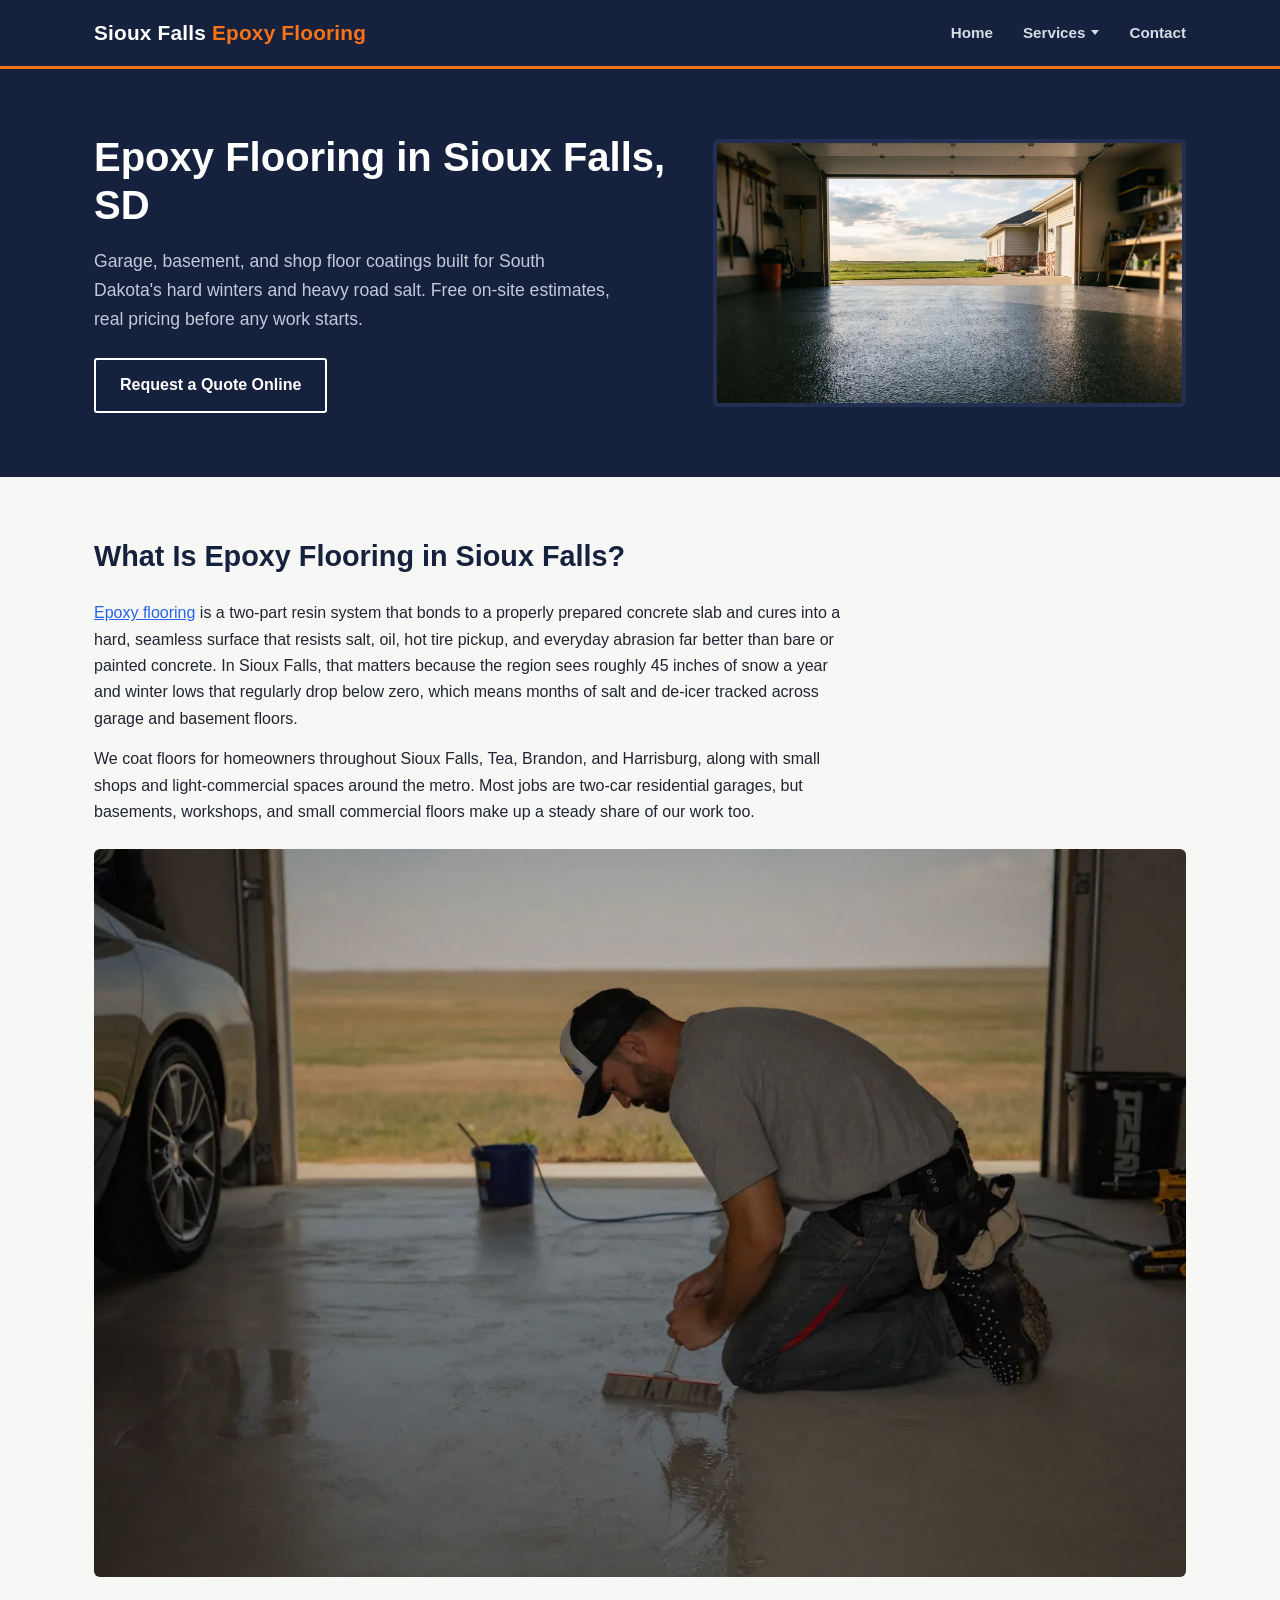
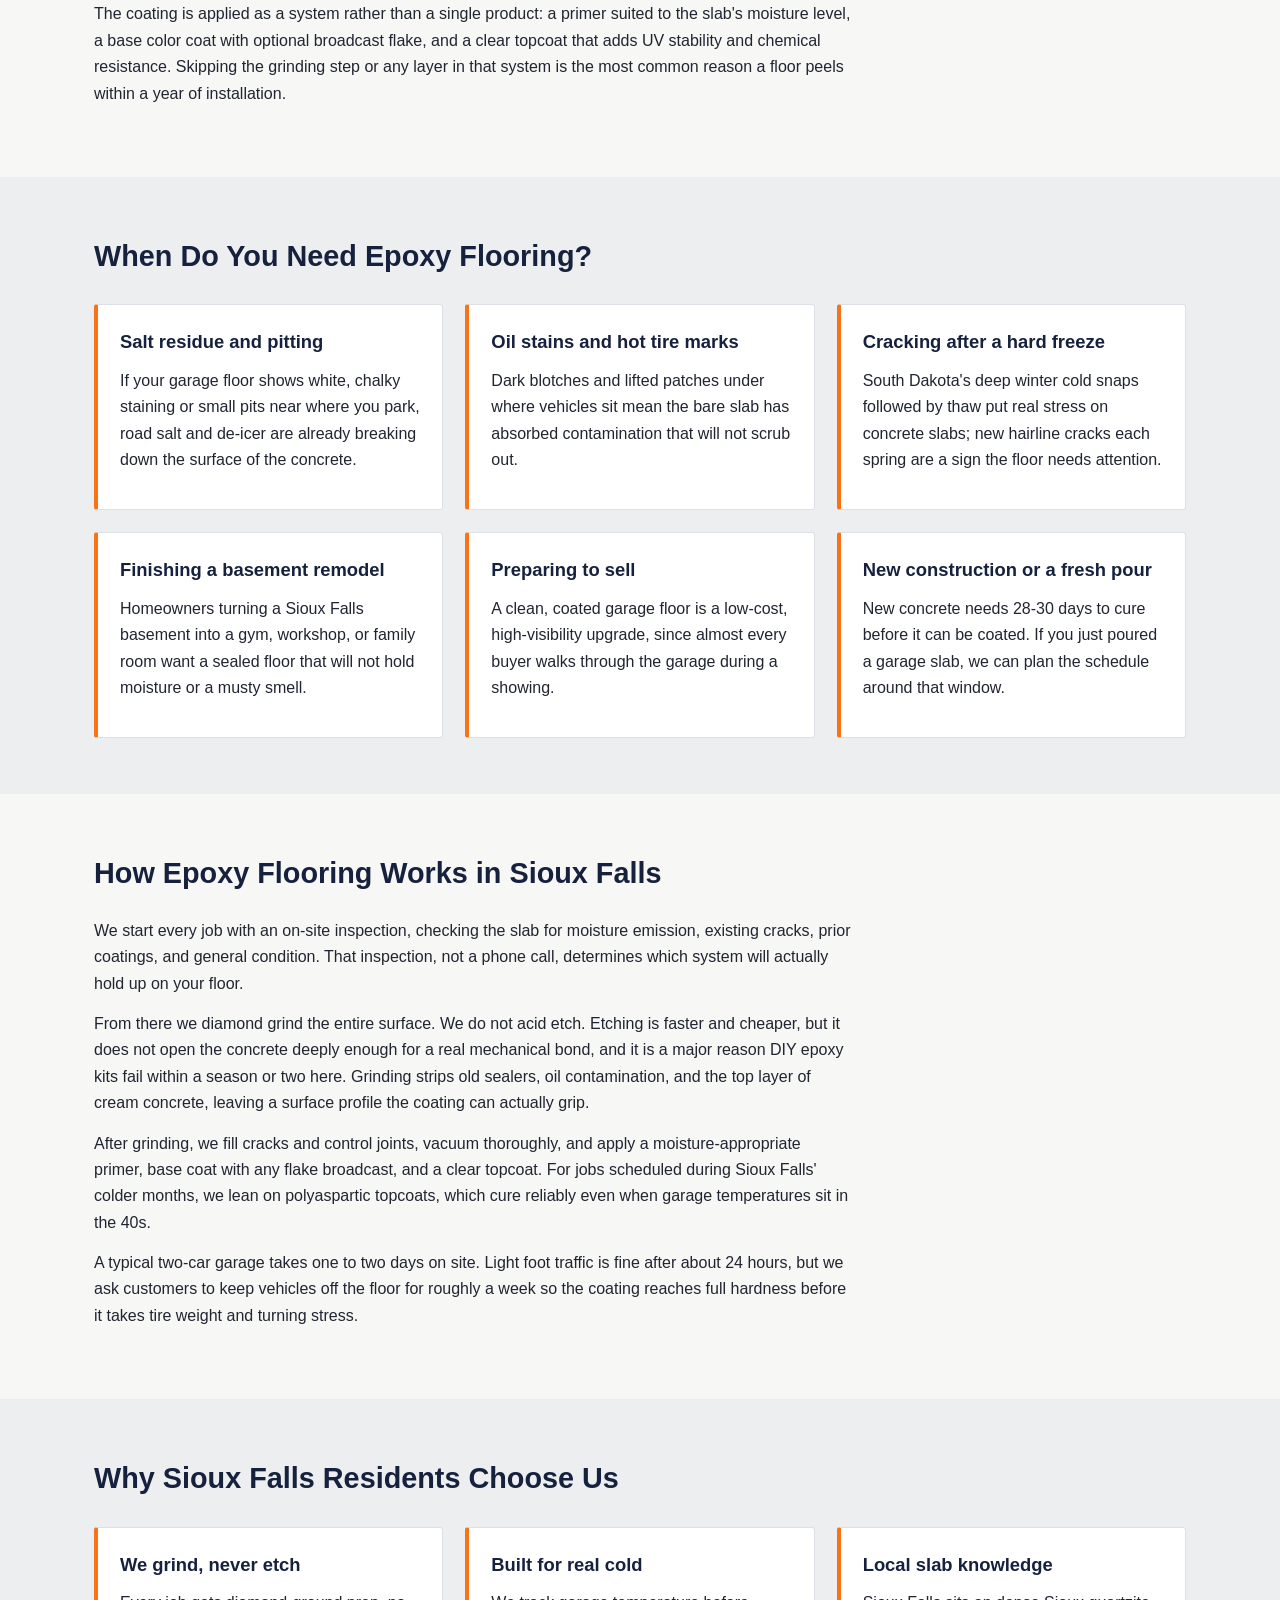
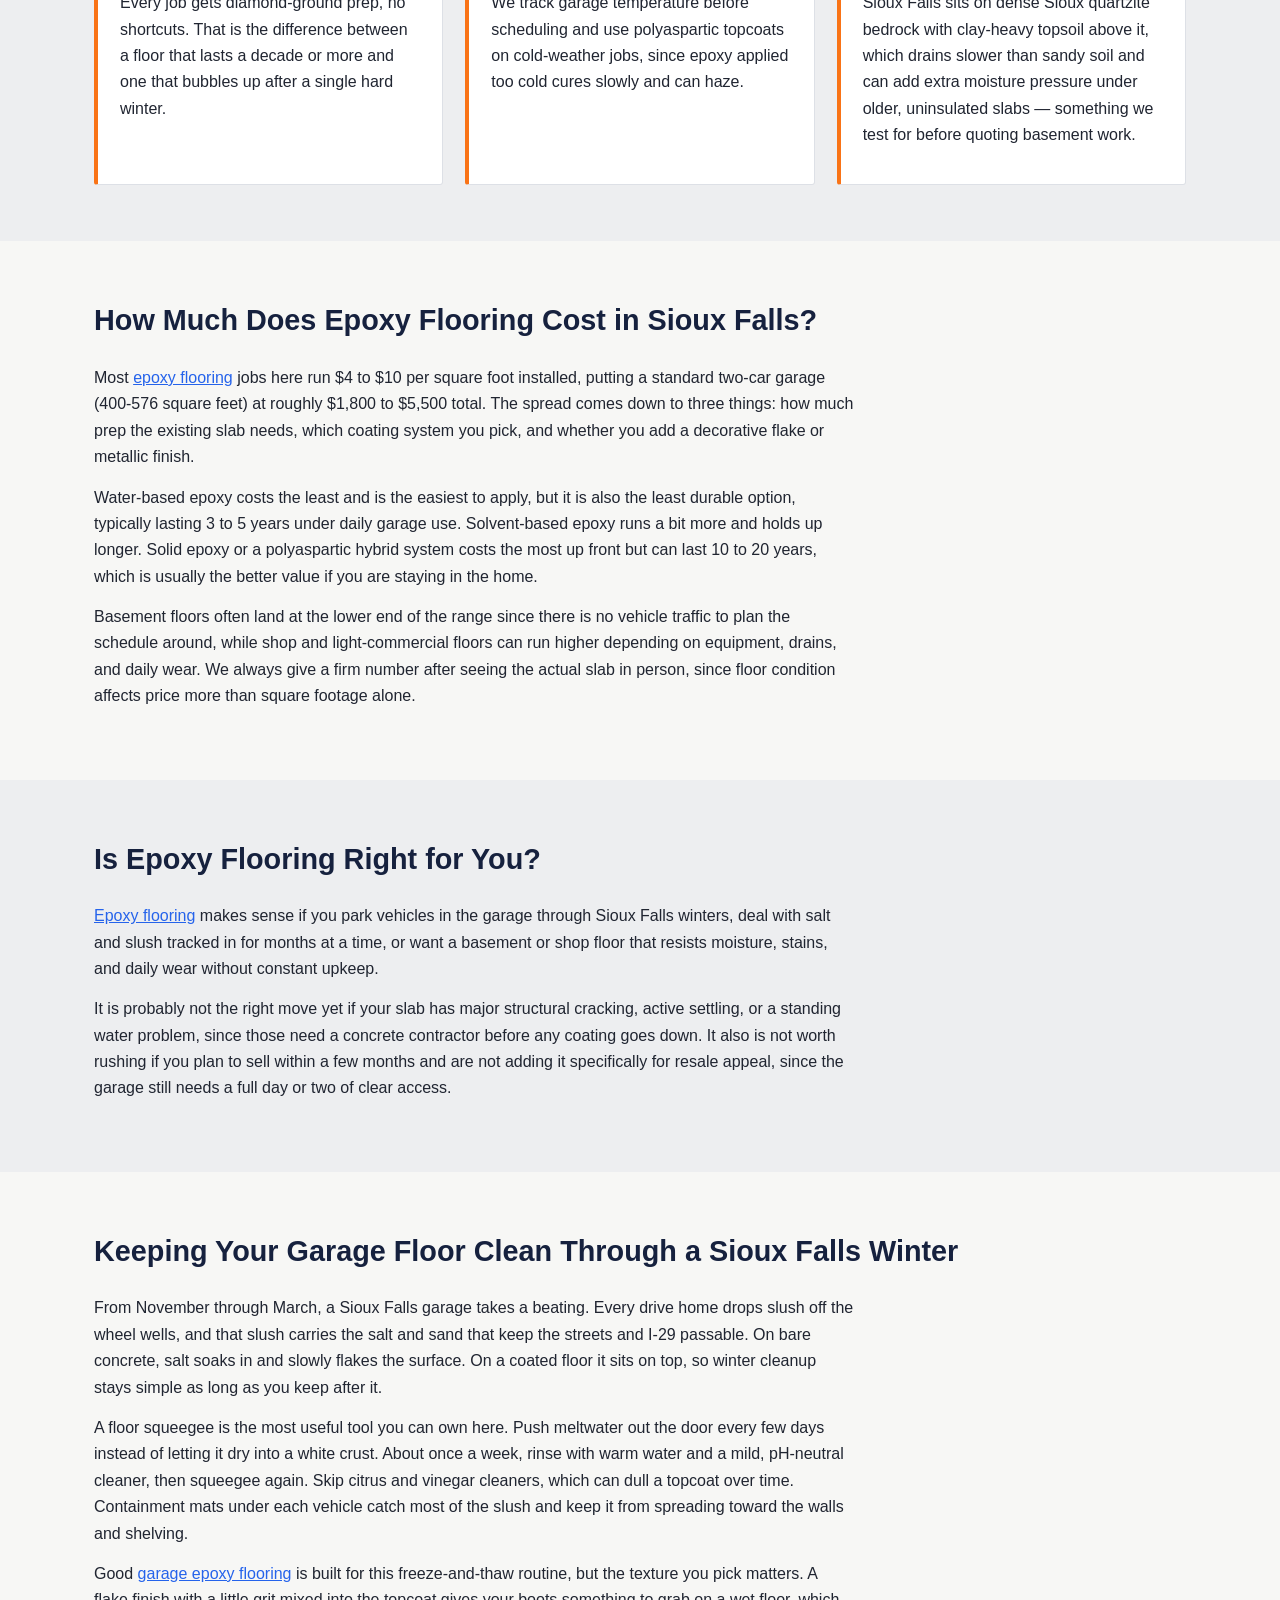
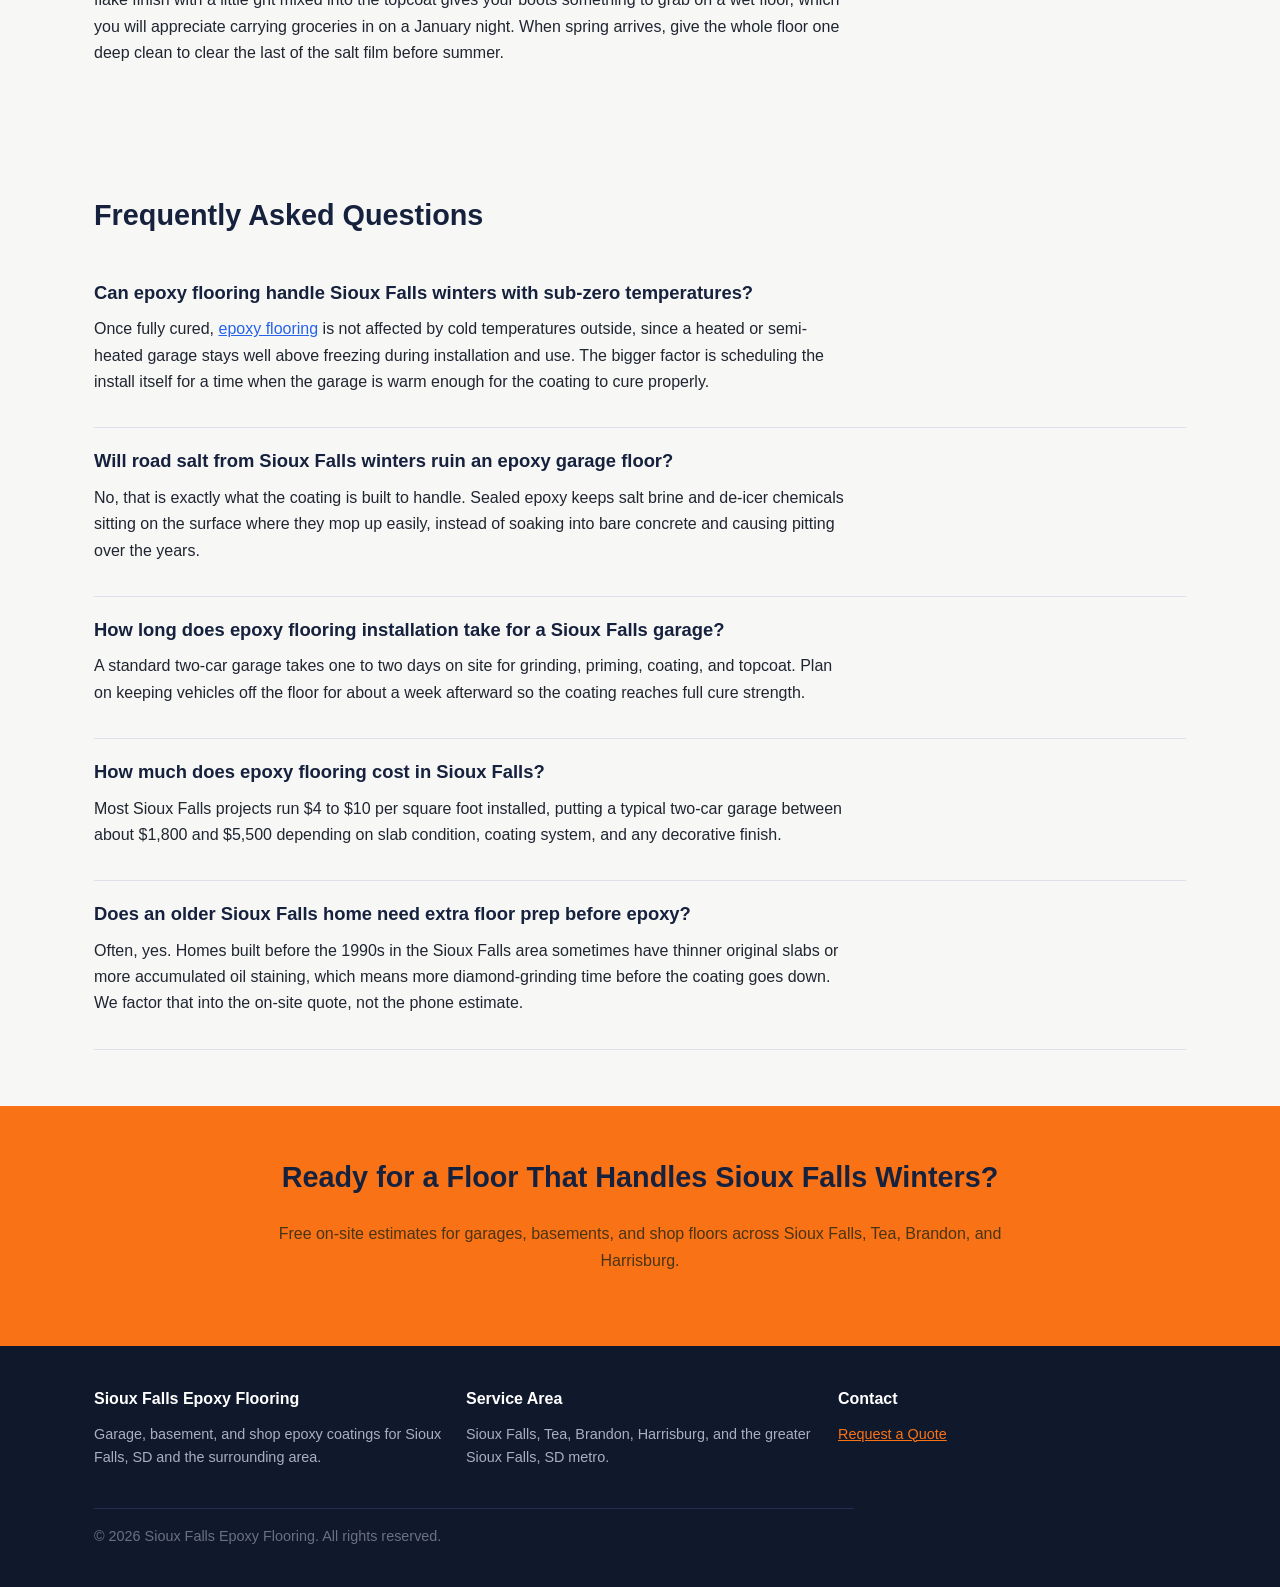
<file: index.html>
<!DOCTYPE html>
<html lang="en">
<head>
  <link rel="canonical" href="https://www.epoxyflooringsiouxfallssd.com/">
<meta charset="UTF-8">
<meta name="viewport" content="width=device-width, initial-scale=1.0">
<title>Epoxy Flooring in Sioux Falls, SD | Local Installers</title>
<meta name="description" content="Epoxy flooring in Sioux Falls, SD for garages, basements, and shops. Free estimates, real local pricing. Contact us today.">
<link rel="stylesheet" href="styles.css">
<script type="application/ld+json">
{
  "@context": "https://schema.org",
  "@type": "LocalBusiness",
  "name": "Sioux Falls Epoxy Flooring",
  "address": {
    "@type": "PostalAddress",
    "addressLocality": "Sioux Falls",
    "addressRegion": "SD",
    "addressCountry": "US"
  },
  "areaServed": "Sioux Falls, SD",
  "description": "Epoxy flooring in Sioux Falls, SD",
  "openingHours": "Mo-Fr 08:00-18:00"
}
</script>
<script type="application/ld+json">
{
  "@context": "https://schema.org",
  "@type": "FAQPage",
  "mainEntity": [
    {
      "@type": "Question",
      "name": "Can epoxy flooring handle Sioux Falls winters with sub-zero temperatures?",
      "acceptedAnswer": { "@type": "Answer", "text": "Once fully cured, epoxy flooring is not affected by cold temperatures outside, since a heated or semi-heated garage stays well above freezing during installation and use. The bigger factor is scheduling the install itself for a time when the garage is warm enough for the coating to cure properly." }
    },
    {
      "@type": "Question",
      "name": "Will road salt from Sioux Falls winters ruin an epoxy garage floor?",
      "acceptedAnswer": { "@type": "Answer", "text": "No, that is exactly what the coating is built to handle. Sealed epoxy keeps salt brine and de-icer chemicals sitting on the surface where they mop up easily, instead of soaking into bare concrete and causing pitting over the years." }
    },
    {
      "@type": "Question",
      "name": "How long does epoxy flooring installation take for a Sioux Falls garage?",
      "acceptedAnswer": { "@type": "Answer", "text": "A standard two-car garage takes one to two days on site for grinding, priming, coating, and topcoat. Plan on keeping vehicles off the floor for about a week afterward so the coating reaches full cure strength." }
    },
    {
      "@type": "Question",
      "name": "How much does epoxy flooring cost in Sioux Falls?",
      "acceptedAnswer": { "@type": "Answer", "text": "Most Sioux Falls projects run $4 to $10 per square foot installed, putting a typical two-car garage between about $1,800 and $5,500 depending on slab condition, coating system, and any decorative finish." }
    },
    {
      "@type": "Question",
      "name": "Does an older Sioux Falls home need extra floor prep before epoxy?",
      "acceptedAnswer": { "@type": "Answer", "text": "Often, yes. Homes built before the 1990s in the Sioux Falls area sometimes have thinner original slabs or more accumulated oil staining, which means more diamond-grinding time before the coating goes down. We factor that into the on-site quote, not the phone estimate." }
    }
  ]
}
</script>
</head>
<body>

<header class="site-header">
  <div class="nav-wrap">
    <a href="/" class="brand">Sioux Falls <span>Epoxy Flooring</span></a>
    <ul class="nav-links">
      <li><a href="/">Home</a></li>
      <li class="has-dropdown">
        <a href="services.html">Services</a>
        <div class="dropdown-menu">
          <ul class="dropdown-menu-list">
            <li><a href="garage-floor-epoxy-sioux-falls.html">Garage Floor Epoxy</a></li>
            <li><a href="polyaspartic-floor-coating-sioux-falls.html">Polyaspartic Floor Coating</a></li>
            <li><a href="basement-floor-epoxy-sioux-falls.html">Basement Floor Epoxy</a></li>
            <li><a href="decorative-metallic-epoxy-sioux-falls.html">Decorative &amp; Metallic Epoxy</a></li>
            <li><a href="commercial-epoxy-flooring-sioux-falls.html">Commercial &amp; Shop Flooring</a></li>
          </ul>
        </div>
      </li>
      <li><a href="contact.html">Contact</a></li>
    </ul>
    
  </div>
</header>

<section class="hero">
  <div class="container hero-grid">
    <div>
      <h1>Epoxy Flooring in Sioux Falls, SD</h1>
      <p>Garage, basement, and shop floor coatings built for South Dakota's hard winters and heavy road salt. Free on-site estimates, real pricing before any work starts.</p>
      <div class="hero-ctas">
        
        <a href="contact.html" class="btn-secondary">Request a Quote Online</a>
      </div>
    </div>
    <img src="hero-epoxy-flooring-sioux-falls.webp" alt="epoxy flooring in Sioux Falls">
  </div>
</section>

<section>
  <div class="container">
    <h2>What Is Epoxy Flooring in Sioux Falls?</h2>
    <p><a href="https://epoxyflooringlewisville.com">Epoxy flooring</a> is a two-part resin system that bonds to a properly prepared concrete slab and cures into a hard, seamless surface that resists salt, oil, hot tire pickup, and everyday abrasion far better than bare or painted concrete. In Sioux Falls, that matters because the region sees roughly 45 inches of snow a year and winter lows that regularly drop below zero, which means months of salt and de-icer tracked across garage and basement floors.</p>
    <p>We coat floors for homeowners throughout Sioux Falls, Tea, Brandon, and Harrisburg, along with small shops and light-commercial spaces around the metro. Most jobs are two-car residential garages, but basements, workshops, and small commercial floors make up a steady share of our work too.</p>
    <img src="epoxy-floor-installation-sioux-falls.webp" alt="epoxy floor installation in Sioux Falls" class="inline-image">
    <p>The coating is applied as a system rather than a single product: a primer suited to the slab's moisture level, a base color coat with optional broadcast flake, and a clear topcoat that adds UV stability and chemical resistance. Skipping the grinding step or any layer in that system is the most common reason a floor peels within a year of installation.</p>
  </div>
</section>

<section class="alt">
  <div class="container">
    <h2>When Do You Need Epoxy Flooring?</h2>
    <div class="grid-3">
      <div class="card">
        <h3>Salt residue and pitting</h3>
        <p>If your garage floor shows white, chalky staining or small pits near where you park, road salt and de-icer are already breaking down the surface of the concrete.</p>
      </div>
      <div class="card">
        <h3>Oil stains and hot tire marks</h3>
        <p>Dark blotches and lifted patches under where vehicles sit mean the bare slab has absorbed contamination that will not scrub out.</p>
      </div>
      <div class="card">
        <h3>Cracking after a hard freeze</h3>
        <p>South Dakota's deep winter cold snaps followed by thaw put real stress on concrete slabs; new hairline cracks each spring are a sign the floor needs attention.</p>
      </div>
      <div class="card">
        <h3>Finishing a basement remodel</h3>
        <p>Homeowners turning a Sioux Falls basement into a gym, workshop, or family room want a sealed floor that will not hold moisture or a musty smell.</p>
      </div>
      <div class="card">
        <h3>Preparing to sell</h3>
        <p>A clean, coated garage floor is a low-cost, high-visibility upgrade, since almost every buyer walks through the garage during a showing.</p>
      </div>
      <div class="card">
        <h3>New construction or a fresh pour</h3>
        <p>New concrete needs 28-30 days to cure before it can be coated. If you just poured a garage slab, we can plan the schedule around that window.</p>
      </div>
    </div>
  </div>
</section>

<section>
  <div class="container">
    <h2>How Epoxy Flooring Works in Sioux Falls</h2>
    <p>We start every job with an on-site inspection, checking the slab for moisture emission, existing cracks, prior coatings, and general condition. That inspection, not a phone call, determines which system will actually hold up on your floor.</p>
    <p>From there we diamond grind the entire surface. We do not acid etch. Etching is faster and cheaper, but it does not open the concrete deeply enough for a real mechanical bond, and it is a major reason DIY epoxy kits fail within a season or two here. Grinding strips old sealers, oil contamination, and the top layer of cream concrete, leaving a surface profile the coating can actually grip.</p>
    <p>After grinding, we fill cracks and control joints, vacuum thoroughly, and apply a moisture-appropriate primer, base coat with any flake broadcast, and a clear topcoat. For jobs scheduled during Sioux Falls' colder months, we lean on polyaspartic topcoats, which cure reliably even when garage temperatures sit in the 40s.</p>
    <p>A typical two-car garage takes one to two days on site. Light foot traffic is fine after about 24 hours, but we ask customers to keep vehicles off the floor for roughly a week so the coating reaches full hardness before it takes tire weight and turning stress.</p>
  </div>
</section>

<section class="alt">
  <div class="container">
    <h2>Why Sioux Falls Residents Choose Us</h2>
    <div class="grid-3">
      <div class="card">
        <h3>We grind, never etch</h3>
        <p>Every job gets diamond-ground prep, no shortcuts. That is the difference between a floor that lasts a decade or more and one that bubbles up after a single hard winter.</p>
      </div>
      <div class="card">
        <h3>Built for real cold</h3>
        <p>We track garage temperature before scheduling and use polyaspartic topcoats on cold-weather jobs, since epoxy applied too cold cures slowly and can haze.</p>
      </div>
      <div class="card">
        <h3>Local slab knowledge</h3>
        <p>Sioux Falls sits on dense Sioux quartzite bedrock with clay-heavy topsoil above it, which drains slower than sandy soil and can add extra moisture pressure under older, uninsulated slabs &mdash; something we test for before quoting basement work.</p>
      </div>
    </div>
  </div>
</section>

<section>
  <div class="container">
    <h2>How Much Does Epoxy Flooring Cost in Sioux Falls?</h2>
    <p>Most <a href="https://epoxyflooringhuntington.com/">epoxy flooring</a> jobs here run $4 to $10 per square foot installed, putting a standard two-car garage (400-576 square feet) at roughly $1,800 to $5,500 total. The spread comes down to three things: how much prep the existing slab needs, which coating system you pick, and whether you add a decorative flake or metallic finish.</p>
    <p>Water-based epoxy costs the least and is the easiest to apply, but it is also the least durable option, typically lasting 3 to 5 years under daily garage use. Solvent-based epoxy runs a bit more and holds up longer. Solid epoxy or a polyaspartic hybrid system costs the most up front but can last 10 to 20 years, which is usually the better value if you are staying in the home.</p>
    <p>Basement floors often land at the lower end of the range since there is no vehicle traffic to plan the schedule around, while shop and light-commercial floors can run higher depending on equipment, drains, and daily wear. We always give a firm number after seeing the actual slab in person, since floor condition affects price more than square footage alone.</p>
  </div>
</section>

<section class="alt">
  <div class="container">
    <h2>Is Epoxy Flooring Right for You?</h2>
    <p><a href="https://proepoxyflooringgreatfalls.com/">Epoxy flooring</a> makes sense if you park vehicles in the garage through Sioux Falls winters, deal with salt and slush tracked in for months at a time, or want a basement or shop floor that resists moisture, stains, and daily wear without constant upkeep.</p>
    <p>It is probably not the right move yet if your slab has major structural cracking, active settling, or a standing water problem, since those need a concrete contractor before any coating goes down. It also is not worth rushing if you plan to sell within a few months and are not adding it specifically for resale appeal, since the garage still needs a full day or two of clear access.</p>
      </div>
</section>

<section>
  <div class="container">
    <h2>Keeping Your Garage Floor Clean Through a Sioux Falls Winter</h2>
    <p>From November through March, a Sioux Falls garage takes a beating. Every drive home drops slush off the wheel wells, and that slush carries the salt and sand that keep the streets and I-29 passable. On bare concrete, salt soaks in and slowly flakes the surface. On a coated floor it sits on top, so winter cleanup stays simple as long as you keep after it.</p>
    <p>A floor squeegee is the most useful tool you can own here. Push meltwater out the door every few days instead of letting it dry into a white crust. About once a week, rinse with warm water and a mild, pH-neutral cleaner, then squeegee again. Skip citrus and vinegar cleaners, which can dull a topcoat over time. Containment mats under each vehicle catch most of the slush and keep it from spreading toward the walls and shelving.</p>
    <p>Good <a href="https://epoxyflooringparkville.com/">garage epoxy flooring</a> is built for this freeze-and-thaw routine, but the texture you pick matters. A flake finish with a little grit mixed into the topcoat gives your boots something to grab on a wet floor, which you will appreciate carrying groceries in on a January night. When spring arrives, give the whole floor one deep clean to clear the last of the salt film before summer.</p>
  </div>
</section>

<section>
  <div class="container">
    <h2>Frequently Asked Questions</h2>

    <div class="faq-item">
      <h3>Can epoxy flooring handle Sioux Falls winters with sub-zero temperatures?</h3>
      <p>Once fully cured, <a href="https://www.epoxyflooringalbanywa.com/">epoxy flooring</a> is not affected by cold temperatures outside, since a heated or semi-heated garage stays well above freezing during installation and use. The bigger factor is scheduling the install itself for a time when the garage is warm enough for the coating to cure properly.</p>
    </div>

    <div class="faq-item">
      <h3>Will road salt from Sioux Falls winters ruin an epoxy garage floor?</h3>
      <p>No, that is exactly what the coating is built to handle. Sealed epoxy keeps salt brine and de-icer chemicals sitting on the surface where they mop up easily, instead of soaking into bare concrete and causing pitting over the years.</p>
    </div>

    <div class="faq-item">
      <h3>How long does epoxy flooring installation take for a Sioux Falls garage?</h3>
      <p>A standard two-car garage takes one to two days on site for grinding, priming, coating, and topcoat. Plan on keeping vehicles off the floor for about a week afterward so the coating reaches full cure strength.</p>
    </div>

    <div class="faq-item">
      <h3>How much does epoxy flooring cost in Sioux Falls?</h3>
      <p>Most Sioux Falls projects run $4 to $10 per square foot installed, putting a typical two-car garage between about $1,800 and $5,500 depending on slab condition, coating system, and any decorative finish.</p>
    </div>

    <div class="faq-item">
      <h3>Does an older Sioux Falls home need extra floor prep before epoxy?</h3>
      <p>Often, yes. Homes built before the 1990s in the Sioux Falls area sometimes have thinner original slabs or more accumulated oil staining, which means more diamond-grinding time before the coating goes down. We factor that into the on-site quote, not the phone estimate.</p>
    </div>
  </div>
</section>

<div class="cta-band">
  <h2>Ready for a Floor That Handles Sioux Falls Winters?</h2>
  <p>Free on-site estimates for garages, basements, and shop floors across Sioux Falls, Tea, Brandon, and Harrisburg.</p>
  
</div>

<footer>
  <div class="container">
    <div class="foot-grid">
      <div>
        <h3>Sioux Falls Epoxy Flooring</h3>
        <p>Garage, basement, and shop epoxy coatings for Sioux Falls, SD and the surrounding area.</p>
      </div>
      <div>
        <h3>Service Area</h3>
        <p>Sioux Falls, Tea, Brandon, Harrisburg, and the greater Sioux Falls, SD metro.</p>
      </div>
      <div>
        <h3>Contact</h3>
                <p><a href="contact.html">Request a Quote</a></p>
      </div>
    </div>
    <p class="copyright">&copy; 2026 Sioux Falls Epoxy Flooring. All rights reserved.</p>
  </div>
</footer>

</body>
</html>
</file>
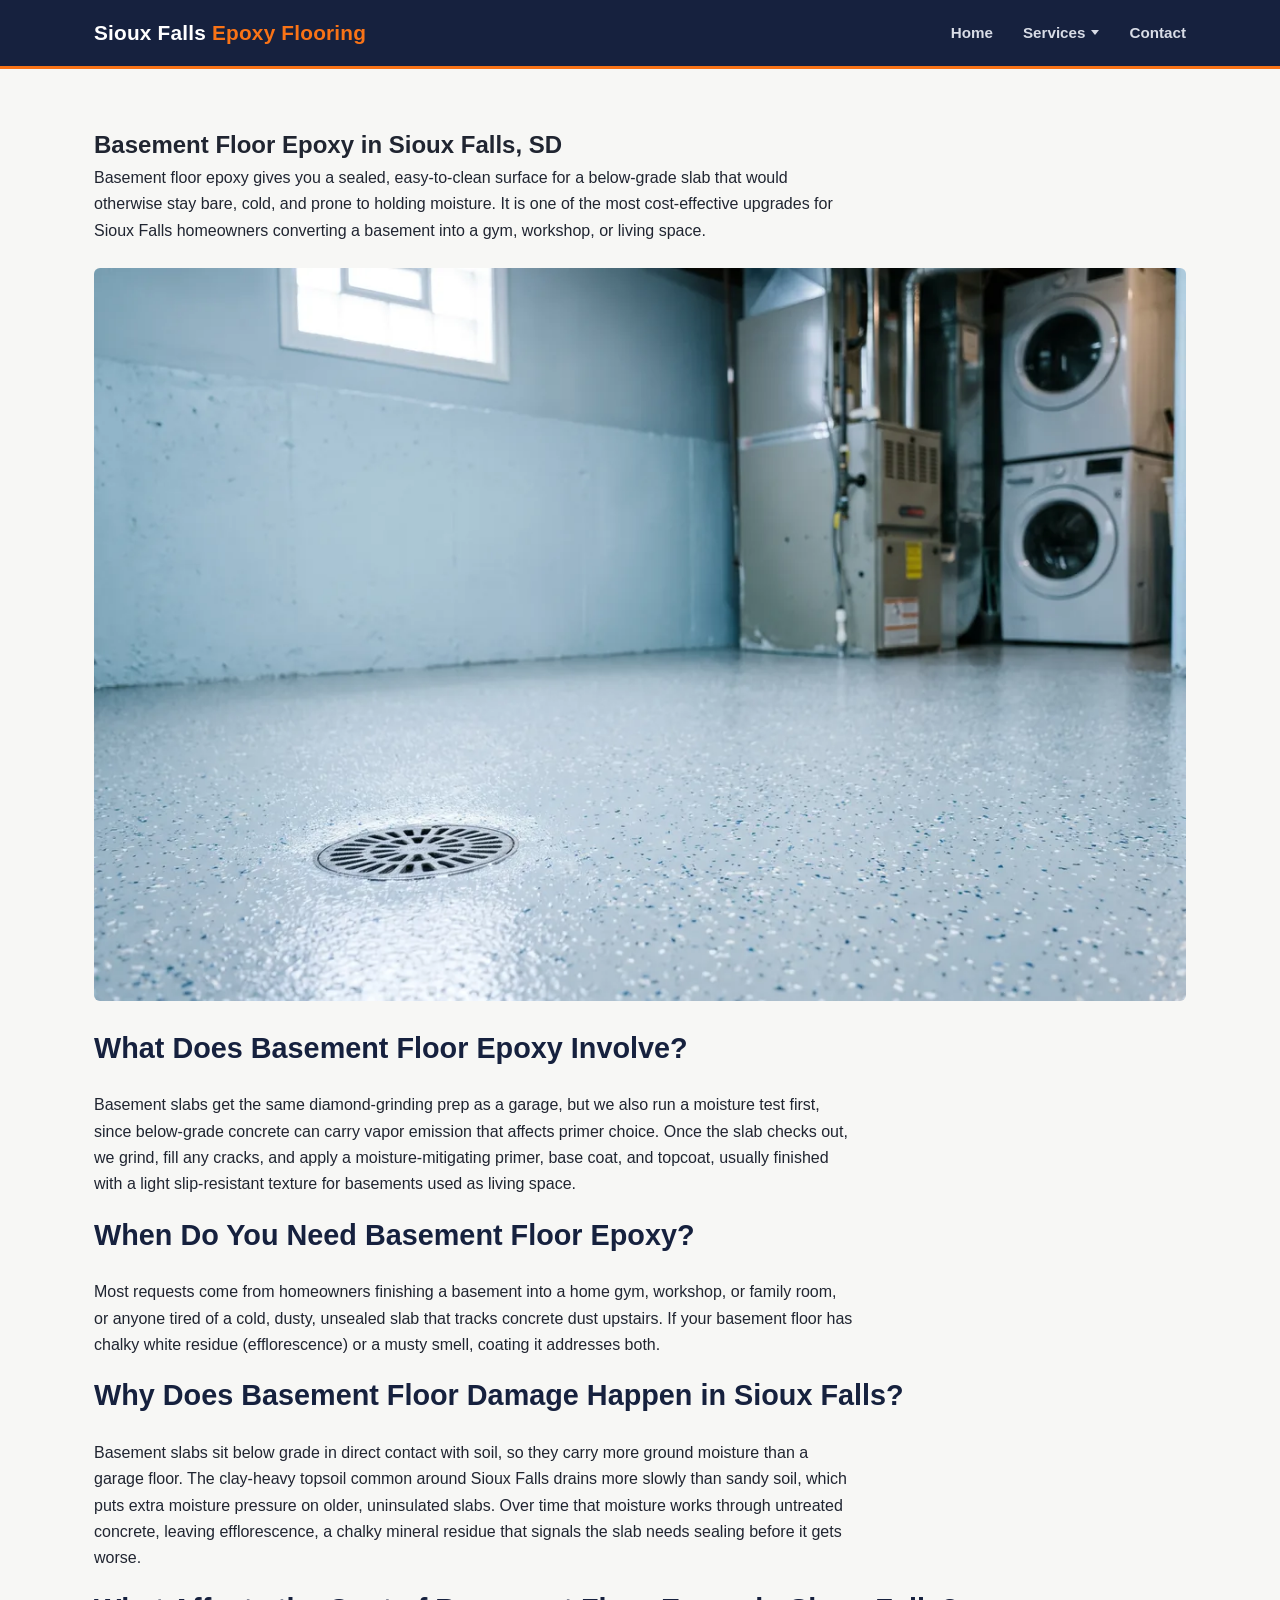
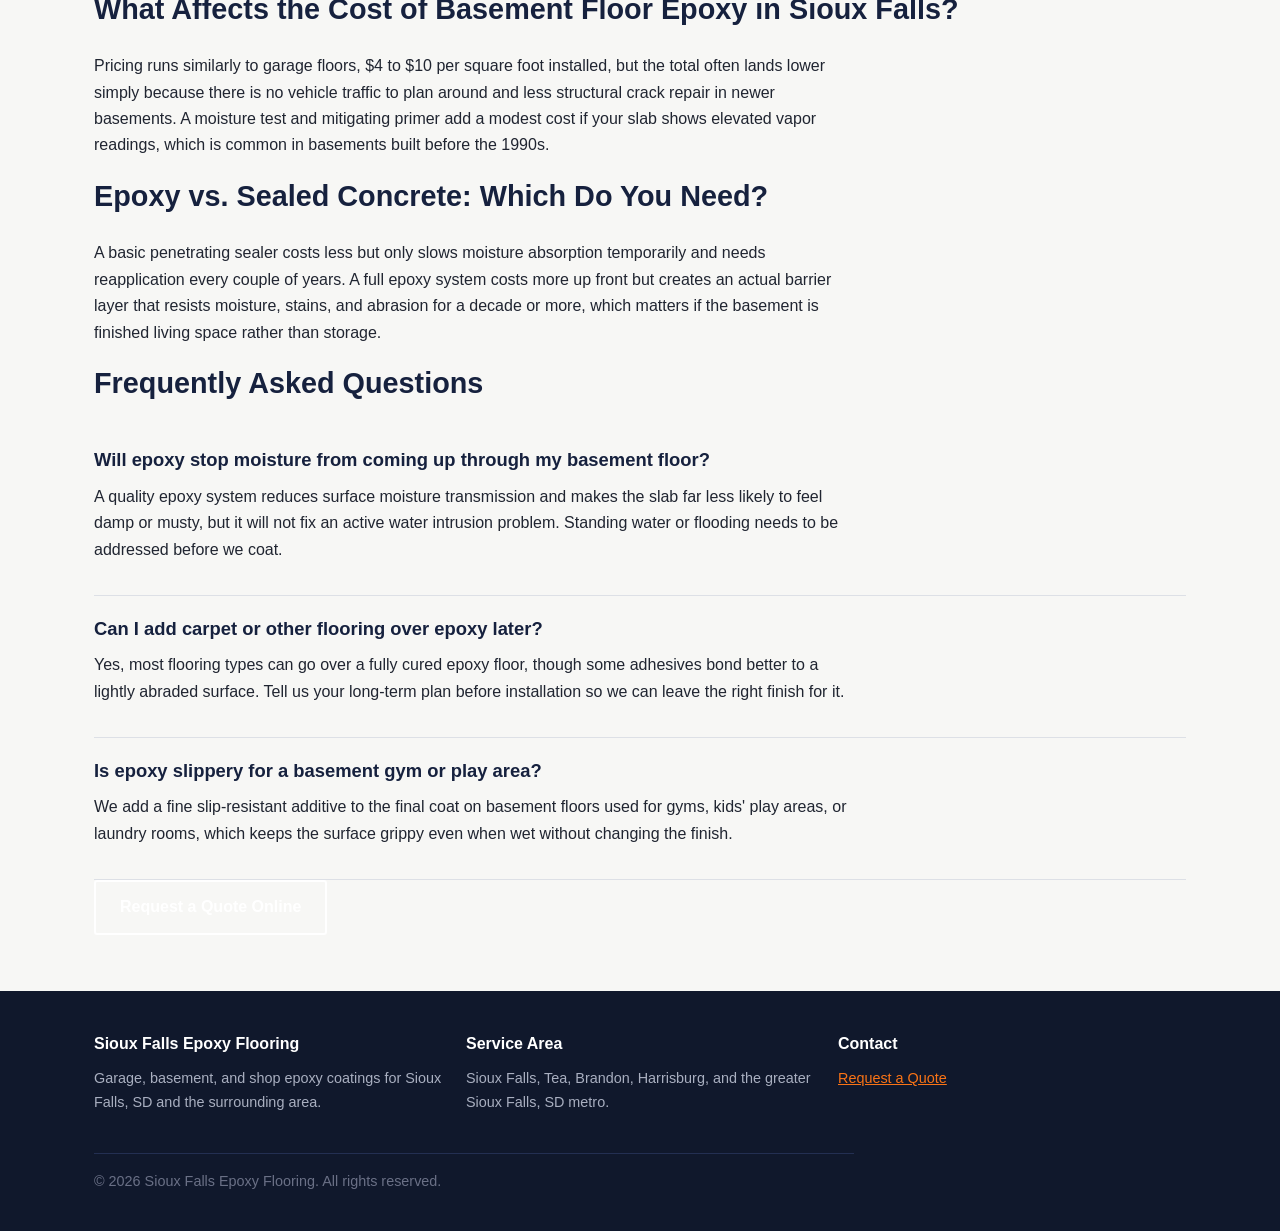
<file: basement-floor-epoxy-sioux-falls.html>
<!DOCTYPE html>
<html lang="en">
<head>
  <link rel="canonical" href="https://www.epoxyflooringsiouxfallssd.com/basement-floor-epoxy-sioux-falls.html">
<meta charset="UTF-8">
<meta name="viewport" content="width=device-width, initial-scale=1.0">
<title>Basement Floor Epoxy in Sioux Falls, SD</title>
<meta name="description" content="Basement floor epoxy coating in Sioux Falls, SD for gyms, workshops, and family rooms. Free estimates. Contact us.">
<link rel="stylesheet" href="styles.css">
<script type="application/ld+json">
{
  "@context": "https://schema.org",
  "@type": "LocalBusiness",
  "name": "Sioux Falls Epoxy Flooring",
  "address": { "@type": "PostalAddress", "addressLocality": "Sioux Falls", "addressRegion": "SD", "addressCountry": "US" },
  "areaServed": "Sioux Falls, SD",
  "description": "Basement floor epoxy in Sioux Falls, SD",
  "openingHours": "Mo-Fr 08:00-18:00"
}
</script>
<script type="application/ld+json">
{
  "@context": "https://schema.org",
  "@type": "FAQPage",
  "mainEntity": [
    {
      "@type": "Question",
      "name": "Will epoxy stop moisture from coming up through my basement floor?",
      "acceptedAnswer": { "@type": "Answer", "text": "A quality epoxy system reduces surface moisture transmission and makes the slab far less likely to feel damp or musty, but it will not fix an active water intrusion problem. Standing water or flooding needs to be addressed before we coat." }
    },
    {
      "@type": "Question",
      "name": "Can I add carpet or other flooring over epoxy later?",
      "acceptedAnswer": { "@type": "Answer", "text": "Yes, most flooring types can go over a fully cured epoxy floor, though some adhesives bond better to a lightly abraded surface. Tell us your long-term plan before installation so we can leave the right finish for it." }
    },
    {
      "@type": "Question",
      "name": "Is epoxy slippery for a basement gym or play area?",
      "acceptedAnswer": { "@type": "Answer", "text": "We add a fine slip-resistant additive to the final coat on basement floors used for gyms, kids' play areas, or laundry rooms, which keeps the surface grippy even when wet without changing the finish." }
    }
  ]
}
</script>
</head>
<body>

<header class="site-header">
  <div class="nav-wrap">
    <a href="/" class="brand">Sioux Falls <span>Epoxy Flooring</span></a>
    <ul class="nav-links">
      <li><a href="/">Home</a></li>
      <li class="has-dropdown">
        <a href="services.html">Services</a>
        <div class="dropdown-menu">
          <ul class="dropdown-menu-list">
            <li><a href="garage-floor-epoxy-sioux-falls.html">Garage Floor Epoxy</a></li>
            <li><a href="polyaspartic-floor-coating-sioux-falls.html">Polyaspartic Floor Coating</a></li>
            <li><a href="basement-floor-epoxy-sioux-falls.html">Basement Floor Epoxy</a></li>
            <li><a href="decorative-metallic-epoxy-sioux-falls.html">Decorative &amp; Metallic Epoxy</a></li>
            <li><a href="commercial-epoxy-flooring-sioux-falls.html">Commercial &amp; Shop Flooring</a></li>
          </ul>
        </div>
      </li>
      <li><a href="contact.html">Contact</a></li>
    </ul>
    
  </div>
</header>

<section>
  <div class="container">
    <h1>Basement Floor Epoxy in Sioux Falls, SD</h1>
    <p>Basement floor epoxy gives you a sealed, easy-to-clean surface for a below-grade slab that would otherwise stay bare, cold, and prone to holding moisture. It is one of the most cost-effective upgrades for Sioux Falls homeowners converting a basement into a gym, workshop, or living space.</p>

    <img src="basement-floor-epoxy-sioux-falls.webp" alt="basement floor epoxy in Sioux Falls" class="inline-image">

    <h2>What Does Basement Floor Epoxy Involve?</h2>
    <p>Basement slabs get the same diamond-grinding prep as a garage, but we also run a moisture test first, since below-grade concrete can carry vapor emission that affects primer choice. Once the slab checks out, we grind, fill any cracks, and apply a moisture-mitigating primer, base coat, and topcoat, usually finished with a light slip-resistant texture for basements used as living space.</p>

    <h2>When Do You Need Basement Floor Epoxy?</h2>
    <p>Most requests come from homeowners finishing a basement into a home gym, workshop, or family room, or anyone tired of a cold, dusty, unsealed slab that tracks concrete dust upstairs. If your basement floor has chalky white residue (efflorescence) or a musty smell, coating it addresses both.</p>

    <h2>Why Does Basement Floor Damage Happen in Sioux Falls?</h2>
    <p>Basement slabs sit below grade in direct contact with soil, so they carry more ground moisture than a garage floor. The clay-heavy topsoil common around Sioux Falls drains more slowly than sandy soil, which puts extra moisture pressure on older, uninsulated slabs. Over time that moisture works through untreated concrete, leaving efflorescence, a chalky mineral residue that signals the slab needs sealing before it gets worse.</p>

    <h2>What Affects the Cost of Basement Floor Epoxy in Sioux Falls?</h2>
    <p>Pricing runs similarly to garage floors, $4 to $10 per square foot installed, but the total often lands lower simply because there is no vehicle traffic to plan around and less structural crack repair in newer basements. A moisture test and mitigating primer add a modest cost if your slab shows elevated vapor readings, which is common in basements built before the 1990s.</p>

    <h2>Epoxy vs. Sealed Concrete: Which Do You Need?</h2>
    <p>A basic penetrating sealer costs less but only slows moisture absorption temporarily and needs reapplication every couple of years. A full epoxy system costs more up front but creates an actual barrier layer that resists moisture, stains, and abrasion for a decade or more, which matters if the basement is finished living space rather than storage.</p>

    <h2>Frequently Asked Questions</h2>

    <div class="faq-item">
      <h3>Will epoxy stop moisture from coming up through my basement floor?</h3>
      <p>A quality epoxy system reduces surface moisture transmission and makes the slab far less likely to feel damp or musty, but it will not fix an active water intrusion problem. Standing water or flooding needs to be addressed before we coat.</p>
    </div>

    <div class="faq-item">
      <h3>Can I add carpet or other flooring over epoxy later?</h3>
      <p>Yes, most flooring types can go over a fully cured epoxy floor, though some adhesives bond better to a lightly abraded surface. Tell us your long-term plan before installation so we can leave the right finish for it.</p>
    </div>

    <div class="faq-item">
      <h3>Is epoxy slippery for a basement gym or play area?</h3>
      <p>We add a fine slip-resistant additive to the final coat on basement floors used for gyms, kids' play areas, or laundry rooms, which keeps the surface grippy even when wet without changing the finish.</p>
    </div>

    <div class="hero-ctas">
      
      <a href="contact.html" class="btn-secondary">Request a Quote Online</a>
    </div>
  </div>
</section>

<footer>
  <div class="container">
    <div class="foot-grid">
      <div>
        <h3>Sioux Falls Epoxy Flooring</h3>
        <p>Garage, basement, and shop epoxy coatings for Sioux Falls, SD and the surrounding area.</p>
      </div>
      <div>
        <h3>Service Area</h3>
        <p>Sioux Falls, Tea, Brandon, Harrisburg, and the greater Sioux Falls, SD metro.</p>
      </div>
      <div>
        <h3>Contact</h3>
                <p><a href="contact.html">Request a Quote</a></p>
      </div>
    </div>
    <p class="copyright">&copy; 2026 Sioux Falls Epoxy Flooring. All rights reserved.</p>
  </div>
</footer>

</body>
</html>
</file>
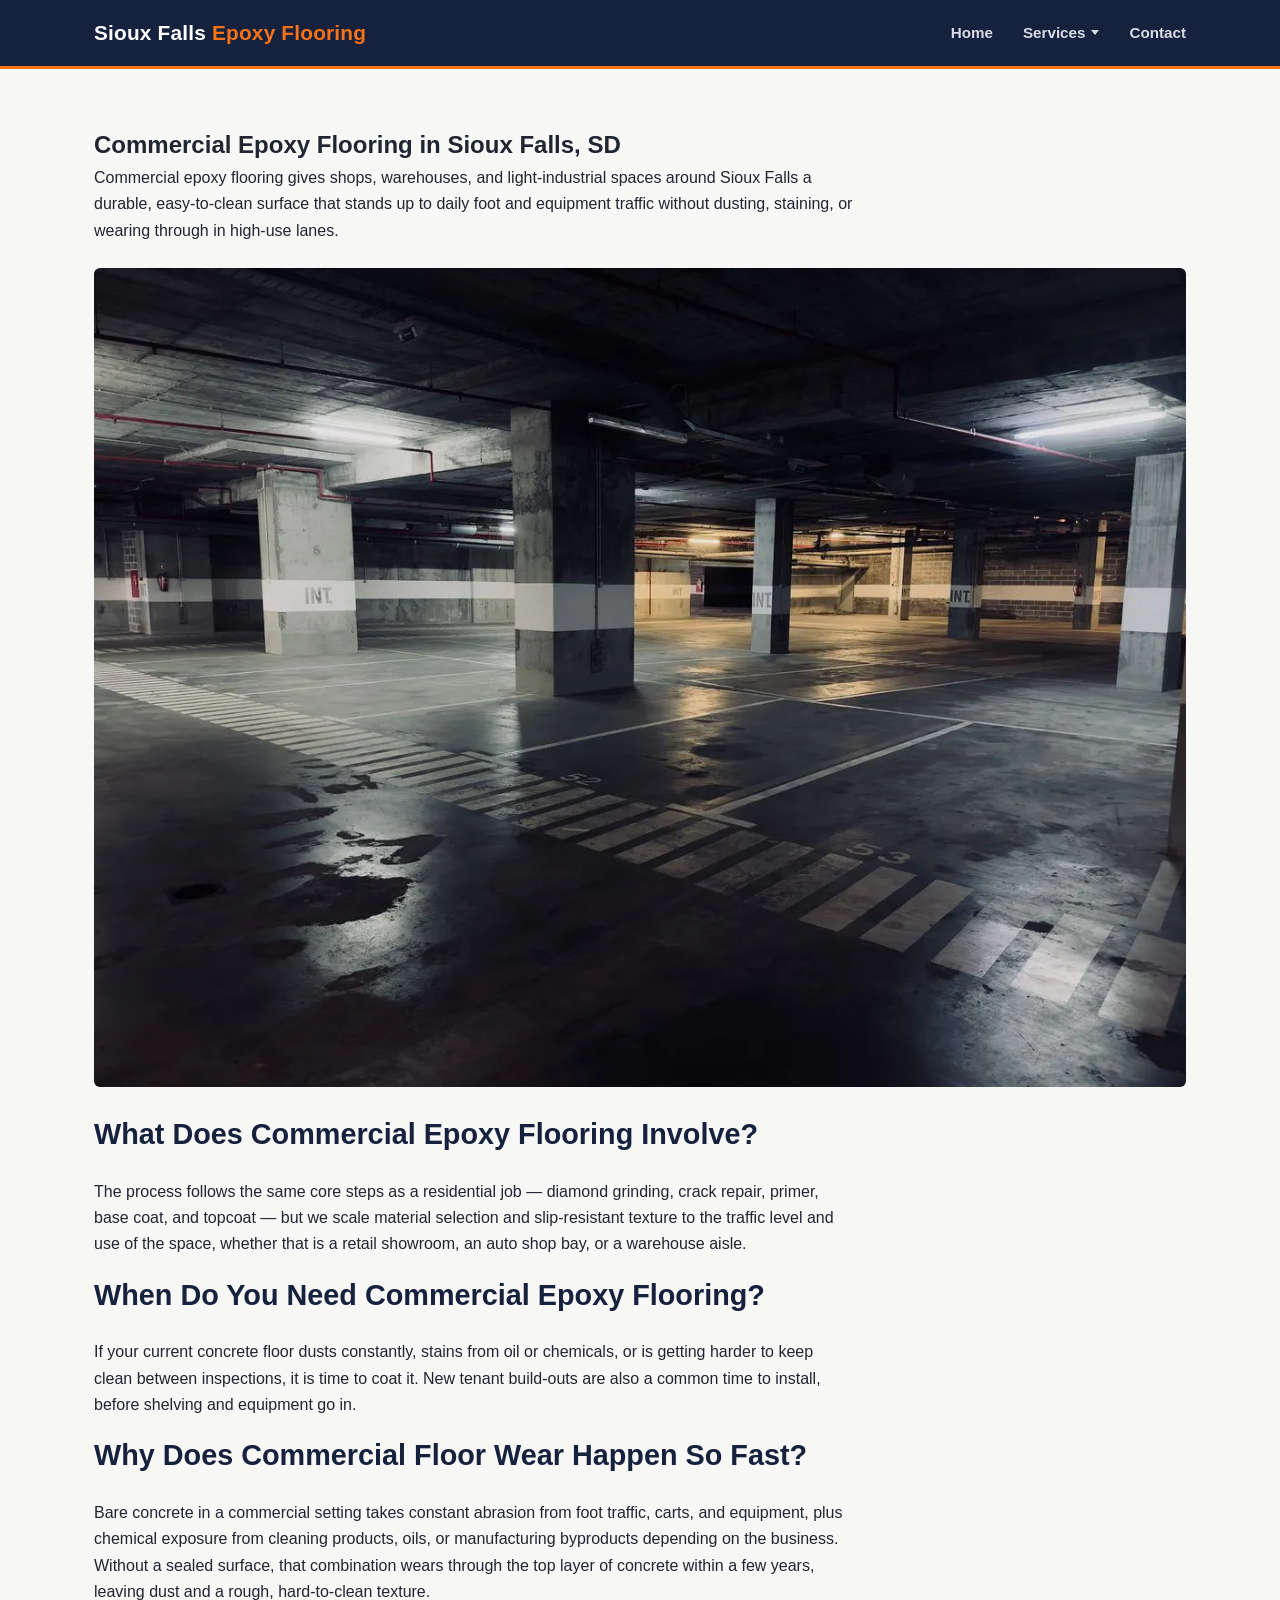
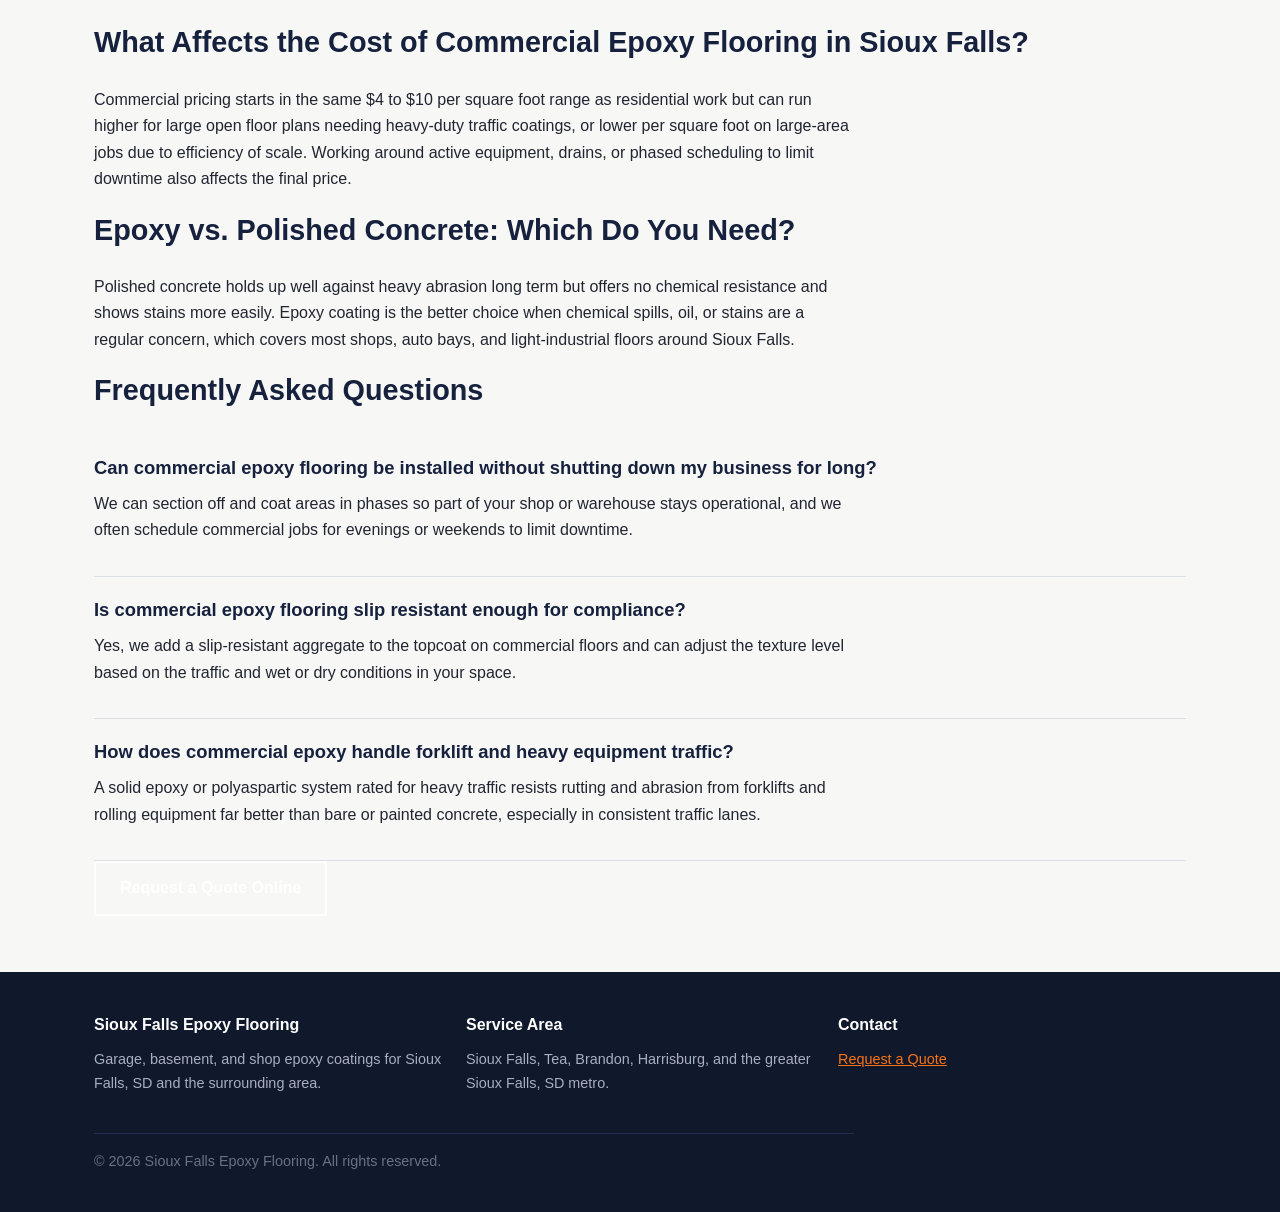
<file: commercial-epoxy-flooring-sioux-falls.html>
<!DOCTYPE html>
<html lang="en">
<head>
  <link rel="canonical" href="https://www.epoxyflooringsiouxfallssd.com/commercial-epoxy-flooring-sioux-falls.html">
<meta charset="UTF-8">
<meta name="viewport" content="width=device-width, initial-scale=1.0">
<title>Commercial Epoxy Flooring in Sioux Falls, SD</title>
<meta name="description" content="Commercial and shop epoxy flooring in Sioux Falls, SD for warehouses, retail, and light-industrial spaces. Contact us.">
<link rel="stylesheet" href="styles.css">
<script type="application/ld+json">
{
  "@context": "https://schema.org",
  "@type": "LocalBusiness",
  "name": "Sioux Falls Epoxy Flooring",
  "address": { "@type": "PostalAddress", "addressLocality": "Sioux Falls", "addressRegion": "SD", "addressCountry": "US" },
  "areaServed": "Sioux Falls, SD",
  "description": "Commercial epoxy flooring in Sioux Falls, SD",
  "openingHours": "Mo-Fr 08:00-18:00"
}
</script>
<script type="application/ld+json">
{
  "@context": "https://schema.org",
  "@type": "FAQPage",
  "mainEntity": [
    {
      "@type": "Question",
      "name": "Can commercial epoxy flooring be installed without shutting down my business for long?",
      "acceptedAnswer": { "@type": "Answer", "text": "We can section off and coat areas in phases so part of your shop or warehouse stays operational, and we often schedule commercial jobs for evenings or weekends to limit downtime." }
    },
    {
      "@type": "Question",
      "name": "Is commercial epoxy flooring slip resistant enough for compliance?",
      "acceptedAnswer": { "@type": "Answer", "text": "Yes, we add a slip-resistant aggregate to the topcoat on commercial floors and can adjust the texture level based on the traffic and wet or dry conditions in your space." }
    },
    {
      "@type": "Question",
      "name": "How does commercial epoxy handle forklift and heavy equipment traffic?",
      "acceptedAnswer": { "@type": "Answer", "text": "A solid epoxy or polyaspartic system rated for heavy traffic resists rutting and abrasion from forklifts and rolling equipment far better than bare or painted concrete, especially in consistent traffic lanes." }
    }
  ]
}
</script>
</head>
<body>

<header class="site-header">
  <div class="nav-wrap">
    <a href="/" class="brand">Sioux Falls <span>Epoxy Flooring</span></a>
    <ul class="nav-links">
      <li><a href="/">Home</a></li>
      <li class="has-dropdown">
        <a href="services.html">Services</a>
        <div class="dropdown-menu">
          <ul class="dropdown-menu-list">
            <li><a href="garage-floor-epoxy-sioux-falls.html">Garage Floor Epoxy</a></li>
            <li><a href="polyaspartic-floor-coating-sioux-falls.html">Polyaspartic Floor Coating</a></li>
            <li><a href="basement-floor-epoxy-sioux-falls.html">Basement Floor Epoxy</a></li>
            <li><a href="decorative-metallic-epoxy-sioux-falls.html">Decorative &amp; Metallic Epoxy</a></li>
            <li><a href="commercial-epoxy-flooring-sioux-falls.html">Commercial &amp; Shop Flooring</a></li>
          </ul>
        </div>
      </li>
      <li><a href="contact.html">Contact</a></li>
    </ul>
    
  </div>
</header>

<section>
  <div class="container">
    <h1>Commercial Epoxy Flooring in Sioux Falls, SD</h1>
    <p>Commercial epoxy flooring gives shops, warehouses, and light-industrial spaces around Sioux Falls a durable, easy-to-clean surface that stands up to daily foot and equipment traffic without dusting, staining, or wearing through in high-use lanes.</p>

    <img src="concrete-floor-coating-sioux-falls.webp" alt="commercial epoxy flooring in Sioux Falls" class="inline-image">

    <h2>What Does Commercial Epoxy Flooring Involve?</h2>
    <p>The process follows the same core steps as a residential job &mdash; diamond grinding, crack repair, primer, base coat, and topcoat &mdash; but we scale material selection and slip-resistant texture to the traffic level and use of the space, whether that is a retail showroom, an auto shop bay, or a warehouse aisle.</p>

    <h2>When Do You Need Commercial Epoxy Flooring?</h2>
    <p>If your current concrete floor dusts constantly, stains from oil or chemicals, or is getting harder to keep clean between inspections, it is time to coat it. New tenant build-outs are also a common time to install, before shelving and equipment go in.</p>

    <h2>Why Does Commercial Floor Wear Happen So Fast?</h2>
    <p>Bare concrete in a commercial setting takes constant abrasion from foot traffic, carts, and equipment, plus chemical exposure from cleaning products, oils, or manufacturing byproducts depending on the business. Without a sealed surface, that combination wears through the top layer of concrete within a few years, leaving dust and a rough, hard-to-clean texture.</p>

    <h2>What Affects the Cost of Commercial Epoxy Flooring in Sioux Falls?</h2>
    <p>Commercial pricing starts in the same $4 to $10 per square foot range as residential work but can run higher for large open floor plans needing heavy-duty traffic coatings, or lower per square foot on large-area jobs due to efficiency of scale. Working around active equipment, drains, or phased scheduling to limit downtime also affects the final price.</p>

    <h2>Epoxy vs. Polished Concrete: Which Do You Need?</h2>
    <p>Polished concrete holds up well against heavy abrasion long term but offers no chemical resistance and shows stains more easily. Epoxy coating is the better choice when chemical spills, oil, or stains are a regular concern, which covers most shops, auto bays, and light-industrial floors around Sioux Falls.</p>

    <h2>Frequently Asked Questions</h2>

    <div class="faq-item">
      <h3>Can commercial epoxy flooring be installed without shutting down my business for long?</h3>
      <p>We can section off and coat areas in phases so part of your shop or warehouse stays operational, and we often schedule commercial jobs for evenings or weekends to limit downtime.</p>
    </div>

    <div class="faq-item">
      <h3>Is commercial epoxy flooring slip resistant enough for compliance?</h3>
      <p>Yes, we add a slip-resistant aggregate to the topcoat on commercial floors and can adjust the texture level based on the traffic and wet or dry conditions in your space.</p>
    </div>

    <div class="faq-item">
      <h3>How does commercial epoxy handle forklift and heavy equipment traffic?</h3>
      <p>A solid epoxy or polyaspartic system rated for heavy traffic resists rutting and abrasion from forklifts and rolling equipment far better than bare or painted concrete, especially in consistent traffic lanes.</p>
    </div>

    <div class="hero-ctas">
      
      <a href="contact.html" class="btn-secondary">Request a Quote Online</a>
    </div>
  </div>
</section>

<footer>
  <div class="container">
    <div class="foot-grid">
      <div>
        <h3>Sioux Falls Epoxy Flooring</h3>
        <p>Garage, basement, and shop epoxy coatings for Sioux Falls, SD and the surrounding area.</p>
      </div>
      <div>
        <h3>Service Area</h3>
        <p>Sioux Falls, Tea, Brandon, Harrisburg, and the greater Sioux Falls, SD metro.</p>
      </div>
      <div>
        <h3>Contact</h3>
                <p><a href="contact.html">Request a Quote</a></p>
      </div>
    </div>
    <p class="copyright">&copy; 2026 Sioux Falls Epoxy Flooring. All rights reserved.</p>
  </div>
</footer>

</body>
</html>
</file>
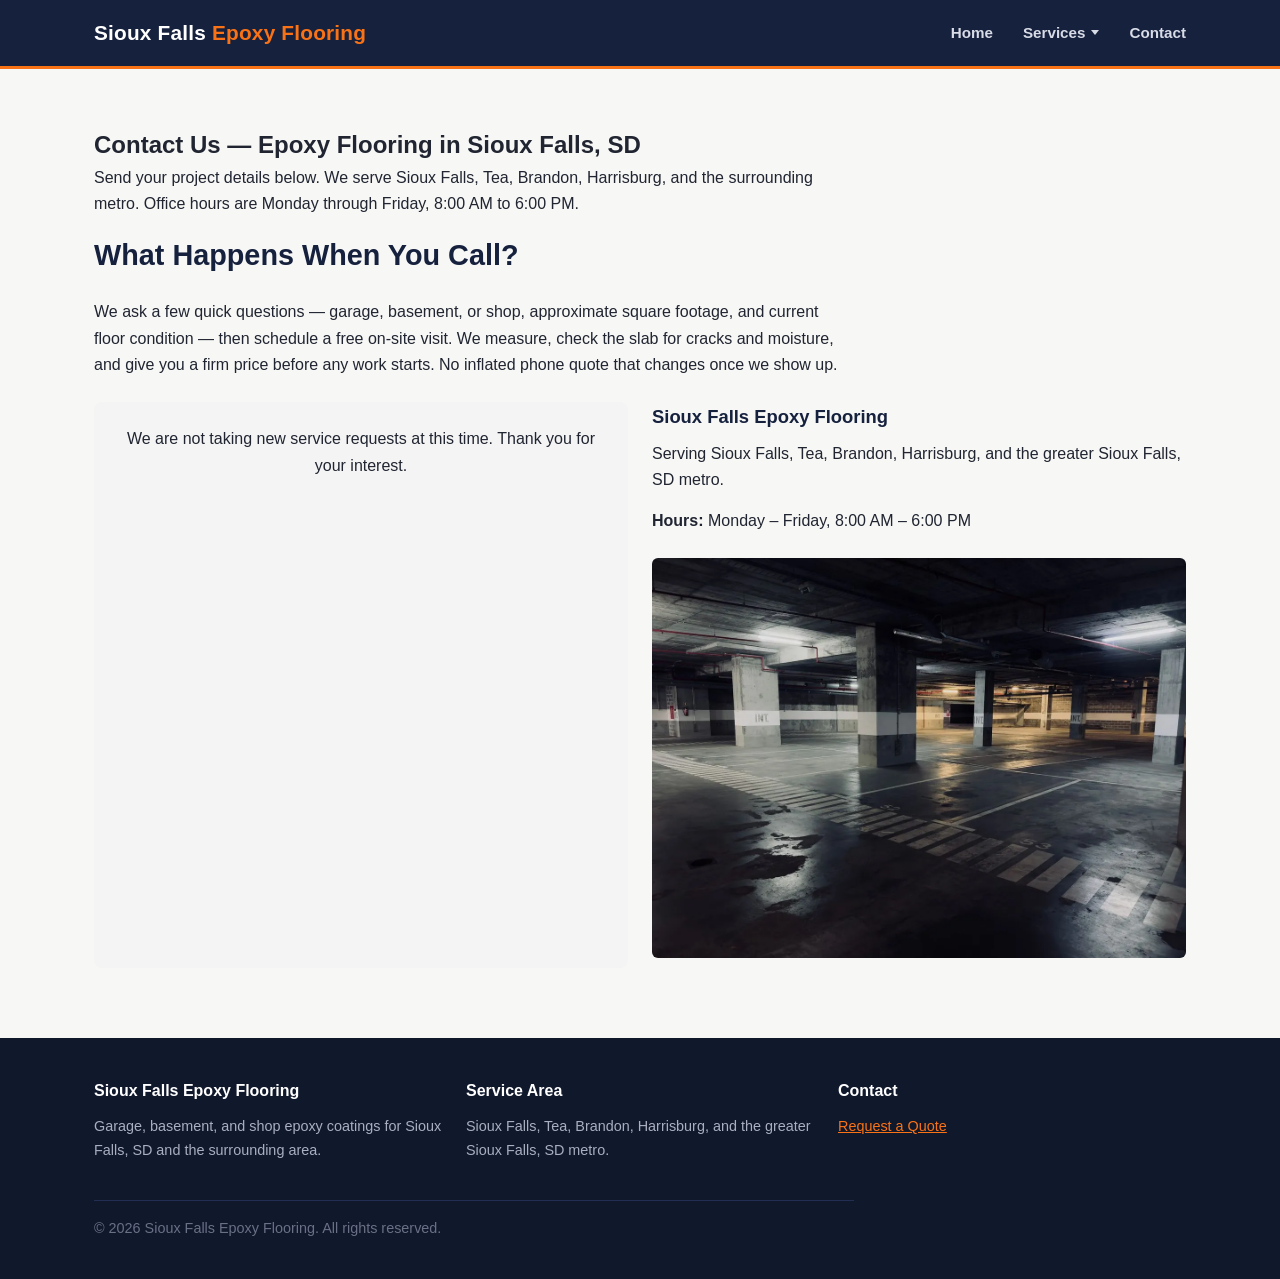
<file: contact.html>
<!DOCTYPE html>
<html lang="en">
<head>
  <link rel="canonical" href="https://www.epoxyflooringsiouxfallssd.com/contact.html">
<meta charset="UTF-8">
<meta name="viewport" content="width=device-width, initial-scale=1.0">
<title>Contact Us | Epoxy Flooring Sioux Falls, SD</title>
<meta name="description" content="Request a free epoxy flooring estimate in Sioux Falls, SD. Contact us or send us your project details online.">
<link rel="stylesheet" href="styles.css">
<script type="application/ld+json">
{
  "@context": "https://schema.org",
  "@type": "LocalBusiness",
  "name": "Sioux Falls Epoxy Flooring",
  "address": { "@type": "PostalAddress", "addressLocality": "Sioux Falls", "addressRegion": "SD", "addressCountry": "US" },
  "areaServed": "Sioux Falls, SD",
  "description": "Epoxy flooring in Sioux Falls, SD",
  "openingHours": "Mo-Fr 08:00-18:00"
}
</script>
</head>
<body>

<header class="site-header">
  <div class="nav-wrap">
    <a href="/" class="brand">Sioux Falls <span>Epoxy Flooring</span></a>
    <ul class="nav-links">
      <li><a href="/">Home</a></li>
      <li class="has-dropdown">
        <a href="services.html">Services</a>
        <div class="dropdown-menu">
          <ul class="dropdown-menu-list">
            <li><a href="garage-floor-epoxy-sioux-falls.html">Garage Floor Epoxy</a></li>
            <li><a href="polyaspartic-floor-coating-sioux-falls.html">Polyaspartic Floor Coating</a></li>
            <li><a href="basement-floor-epoxy-sioux-falls.html">Basement Floor Epoxy</a></li>
            <li><a href="decorative-metallic-epoxy-sioux-falls.html">Decorative &amp; Metallic Epoxy</a></li>
            <li><a href="commercial-epoxy-flooring-sioux-falls.html">Commercial &amp; Shop Flooring</a></li>
          </ul>
        </div>
      </li>
      <li><a href="contact.html">Contact</a></li>
    </ul>
    
  </div>
</header>

<section>
  <div class="container">
    <h1>Contact Us &mdash; Epoxy Flooring in Sioux Falls, SD</h1>
    <p>Send your project details below. We serve Sioux Falls, Tea, Brandon, Harrisburg, and the surrounding metro. Office hours are Monday through Friday, 8:00 AM to 6:00 PM.</p>

    <h2>What Happens When You Call?</h2>
    <p>We ask a few quick questions &mdash; garage, basement, or shop, approximate square footage, and current floor condition &mdash; then schedule a free on-site visit. We measure, check the slab for cracks and moisture, and give you a firm price before any work starts. No inflated phone quote that changes once we show up.</p>

    <div class="grid-2">
      <p class="form-closed" style="padding:1.5rem;background:#f4f4f4;border-radius:8px;text-align:center;">We are not taking new service requests at this time. Thank you for your interest.</p>

      <div>
        <h3>Sioux Falls Epoxy Flooring</h3>
        <p>Serving Sioux Falls, Tea, Brandon, Harrisburg, and the greater Sioux Falls, SD metro.</p>
        <p><strong>Hours:</strong> Monday &ndash; Friday, 8:00 AM &ndash; 6:00 PM</p>
        <img src="concrete-floor-coating-sioux-falls.webp" alt="concrete floor coating in Sioux Falls" class="inline-image">
      </div>
    </div>
  </div>
</section>

<footer>
  <div class="container">
    <div class="foot-grid">
      <div>
        <h3>Sioux Falls Epoxy Flooring</h3>
        <p>Garage, basement, and shop epoxy coatings for Sioux Falls, SD and the surrounding area.</p>
      </div>
      <div>
        <h3>Service Area</h3>
        <p>Sioux Falls, Tea, Brandon, Harrisburg, and the greater Sioux Falls, SD metro.</p>
      </div>
      <div>
        <h3>Contact</h3>
                <p><a href="contact.html">Request a Quote</a></p>
      </div>
    </div>
    <p class="copyright">&copy; 2026 Sioux Falls Epoxy Flooring. All rights reserved.</p>
  </div>
</footer>

</body>
</html>
</file>
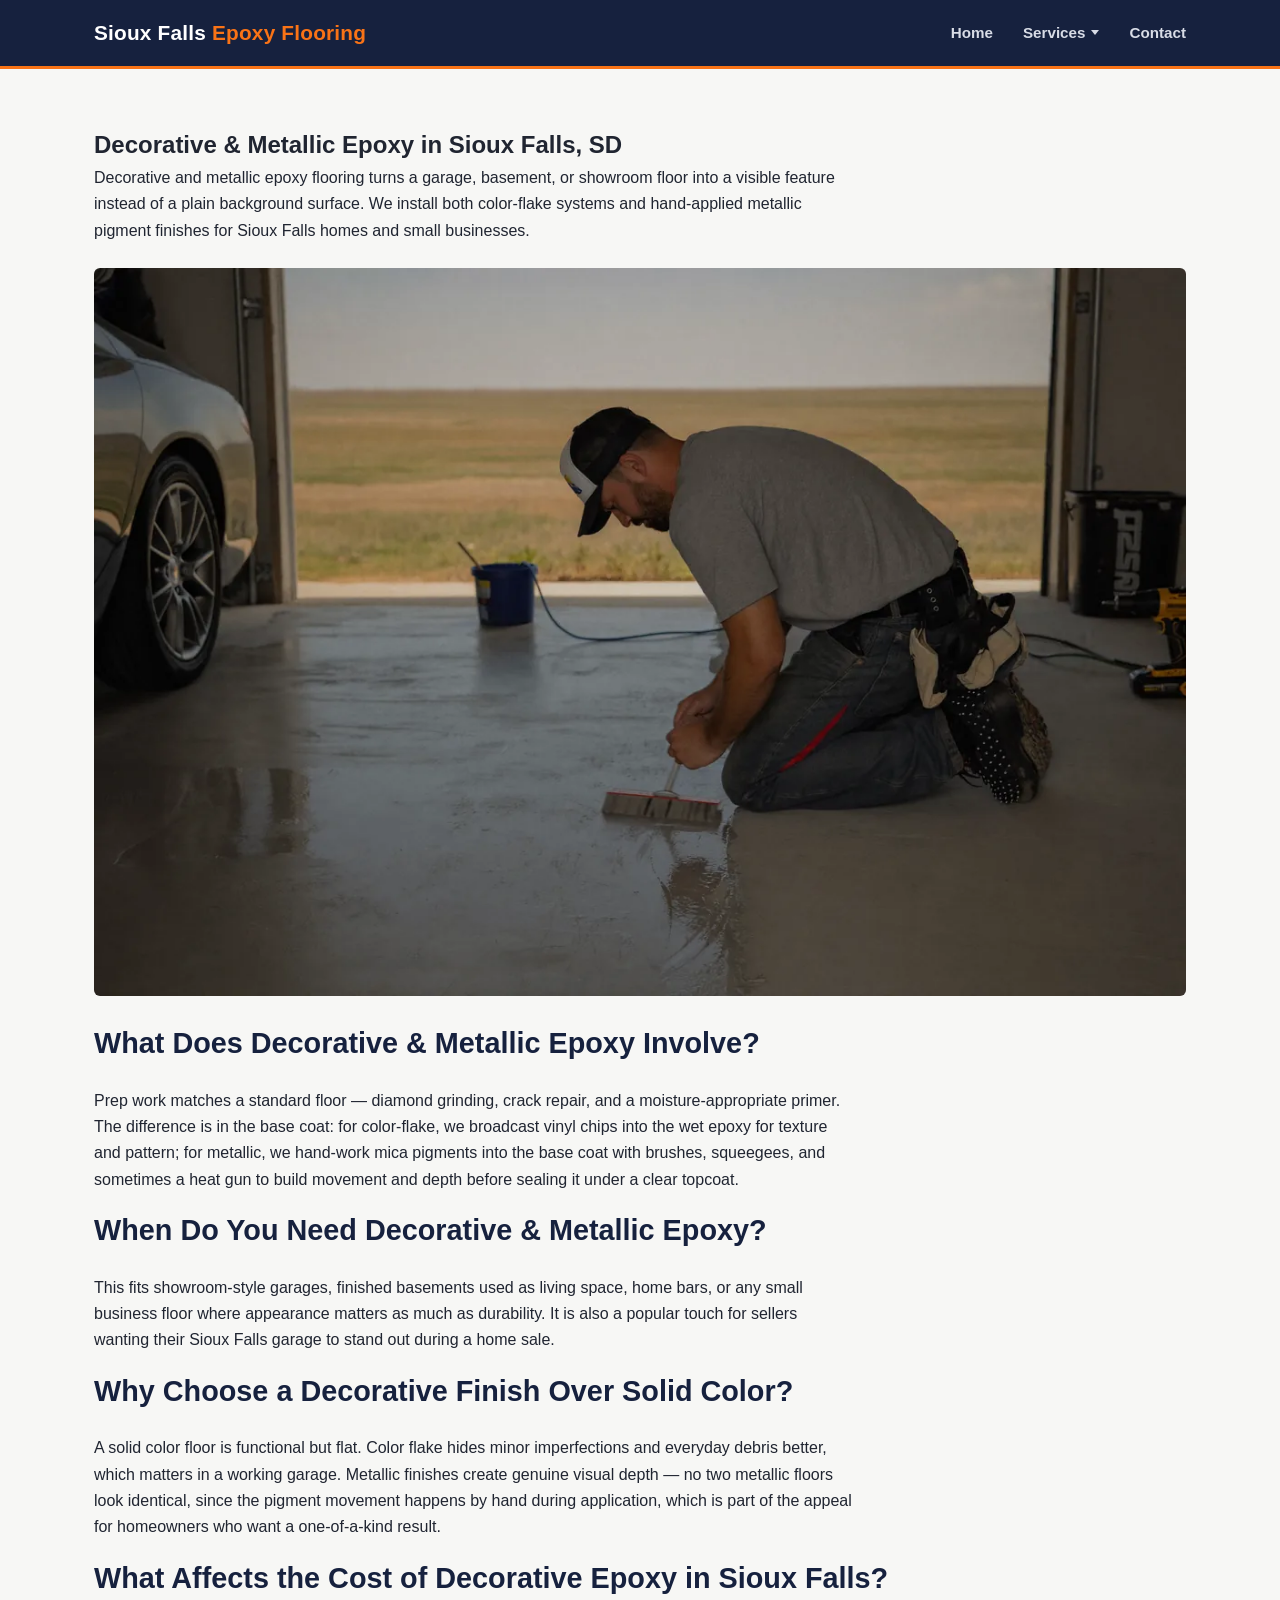
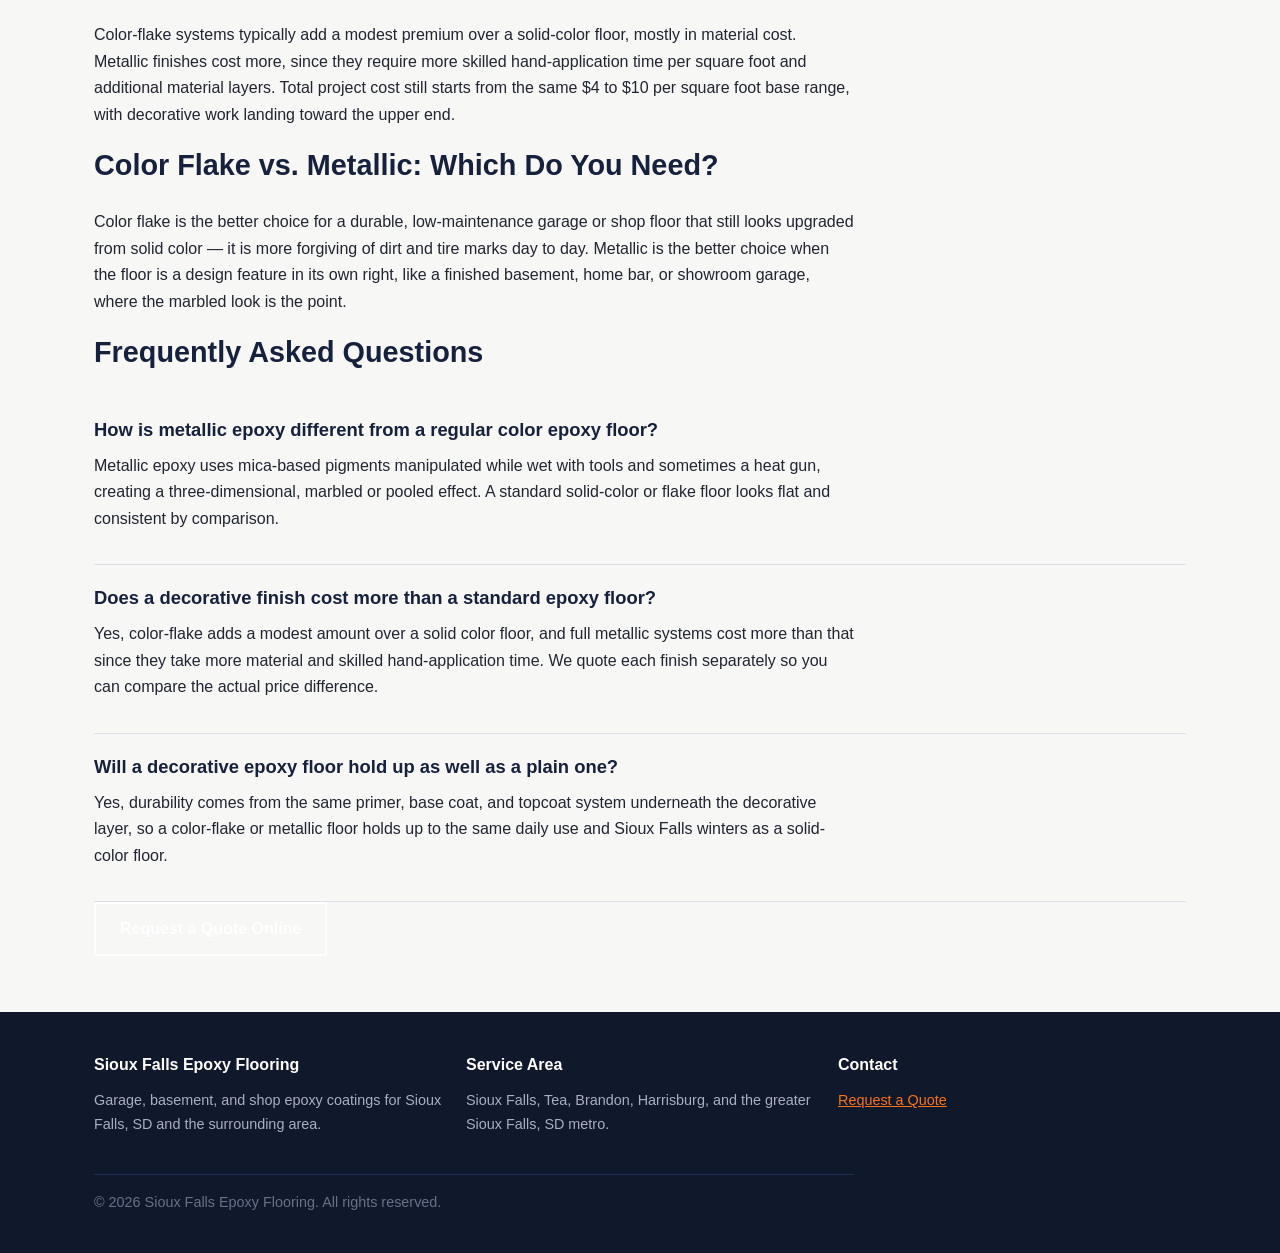
<file: decorative-metallic-epoxy-sioux-falls.html>
<!DOCTYPE html>
<html lang="en">
<head>
  <link rel="canonical" href="https://www.epoxyflooringsiouxfallssd.com/decorative-metallic-epoxy-sioux-falls.html">
<meta charset="UTF-8">
<meta name="viewport" content="width=device-width, initial-scale=1.0">
<title>Decorative &amp; Metallic Epoxy in Sioux Falls, SD</title>
<meta name="description" content="Decorative and metallic epoxy flooring in Sioux Falls, SD. Color-flake and marbled finishes. Free estimates. Contact us.">
<link rel="stylesheet" href="styles.css">
<script type="application/ld+json">
{
  "@context": "https://schema.org",
  "@type": "LocalBusiness",
  "name": "Sioux Falls Epoxy Flooring",
  "address": { "@type": "PostalAddress", "addressLocality": "Sioux Falls", "addressRegion": "SD", "addressCountry": "US" },
  "areaServed": "Sioux Falls, SD",
  "description": "Decorative and metallic epoxy flooring in Sioux Falls, SD",
  "openingHours": "Mo-Fr 08:00-18:00"
}
</script>
<script type="application/ld+json">
{
  "@context": "https://schema.org",
  "@type": "FAQPage",
  "mainEntity": [
    {
      "@type": "Question",
      "name": "How is metallic epoxy different from a regular color epoxy floor?",
      "acceptedAnswer": { "@type": "Answer", "text": "Metallic epoxy uses mica-based pigments manipulated while wet with tools and sometimes a heat gun, creating a three-dimensional, marbled or pooled effect. A standard solid-color or flake floor looks flat and consistent by comparison." }
    },
    {
      "@type": "Question",
      "name": "Does a decorative finish cost more than a standard epoxy floor?",
      "acceptedAnswer": { "@type": "Answer", "text": "Yes, color-flake adds a modest amount over a solid color floor, and full metallic systems cost more than that since they take more material and skilled hand-application time. We quote each finish separately so you can compare the actual price difference." }
    },
    {
      "@type": "Question",
      "name": "Will a decorative epoxy floor hold up as well as a plain one?",
      "acceptedAnswer": { "@type": "Answer", "text": "Yes, durability comes from the same primer, base coat, and topcoat system underneath the decorative layer, so a color-flake or metallic floor holds up to the same daily use and Sioux Falls winters as a solid-color floor." }
    }
  ]
}
</script>
</head>
<body>

<header class="site-header">
  <div class="nav-wrap">
    <a href="/" class="brand">Sioux Falls <span>Epoxy Flooring</span></a>
    <ul class="nav-links">
      <li><a href="/">Home</a></li>
      <li class="has-dropdown">
        <a href="services.html">Services</a>
        <div class="dropdown-menu">
          <ul class="dropdown-menu-list">
            <li><a href="garage-floor-epoxy-sioux-falls.html">Garage Floor Epoxy</a></li>
            <li><a href="polyaspartic-floor-coating-sioux-falls.html">Polyaspartic Floor Coating</a></li>
            <li><a href="basement-floor-epoxy-sioux-falls.html">Basement Floor Epoxy</a></li>
            <li><a href="decorative-metallic-epoxy-sioux-falls.html">Decorative &amp; Metallic Epoxy</a></li>
            <li><a href="commercial-epoxy-flooring-sioux-falls.html">Commercial &amp; Shop Flooring</a></li>
          </ul>
        </div>
      </li>
      <li><a href="contact.html">Contact</a></li>
    </ul>
    
  </div>
</header>

<section>
  <div class="container">
    <h1>Decorative &amp; Metallic Epoxy in Sioux Falls, SD</h1>
    <p>Decorative and metallic epoxy flooring turns a garage, basement, or showroom floor into a visible feature instead of a plain background surface. We install both color-flake systems and hand-applied metallic pigment finishes for Sioux Falls homes and small businesses.</p>

    <img src="epoxy-floor-installation-sioux-falls.webp" alt="decorative epoxy flooring in Sioux Falls" class="inline-image">

    <h2>What Does Decorative &amp; Metallic Epoxy Involve?</h2>
    <p>Prep work matches a standard floor &mdash; diamond grinding, crack repair, and a moisture-appropriate primer. The difference is in the base coat: for color-flake, we broadcast vinyl chips into the wet epoxy for texture and pattern; for metallic, we hand-work mica pigments into the base coat with brushes, squeegees, and sometimes a heat gun to build movement and depth before sealing it under a clear topcoat.</p>

    <h2>When Do You Need Decorative &amp; Metallic Epoxy?</h2>
    <p>This fits showroom-style garages, finished basements used as living space, home bars, or any small business floor where appearance matters as much as durability. It is also a popular touch for sellers wanting their Sioux Falls garage to stand out during a home sale.</p>

    <h2>Why Choose a Decorative Finish Over Solid Color?</h2>
    <p>A solid color floor is functional but flat. Color flake hides minor imperfections and everyday debris better, which matters in a working garage. Metallic finishes create genuine visual depth &mdash; no two metallic floors look identical, since the pigment movement happens by hand during application, which is part of the appeal for homeowners who want a one-of-a-kind result.</p>

    <h2>What Affects the Cost of Decorative Epoxy in Sioux Falls?</h2>
    <p>Color-flake systems typically add a modest premium over a solid-color floor, mostly in material cost. Metallic finishes cost more, since they require more skilled hand-application time per square foot and additional material layers. Total project cost still starts from the same $4 to $10 per square foot base range, with decorative work landing toward the upper end.</p>

    <h2>Color Flake vs. Metallic: Which Do You Need?</h2>
    <p>Color flake is the better choice for a durable, low-maintenance garage or shop floor that still looks upgraded from solid color &mdash; it is more forgiving of dirt and tire marks day to day. Metallic is the better choice when the floor is a design feature in its own right, like a finished basement, home bar, or showroom garage, where the marbled look is the point.</p>

    <h2>Frequently Asked Questions</h2>

    <div class="faq-item">
      <h3>How is metallic epoxy different from a regular color epoxy floor?</h3>
      <p>Metallic epoxy uses mica-based pigments manipulated while wet with tools and sometimes a heat gun, creating a three-dimensional, marbled or pooled effect. A standard solid-color or flake floor looks flat and consistent by comparison.</p>
    </div>

    <div class="faq-item">
      <h3>Does a decorative finish cost more than a standard epoxy floor?</h3>
      <p>Yes, color-flake adds a modest amount over a solid color floor, and full metallic systems cost more than that since they take more material and skilled hand-application time. We quote each finish separately so you can compare the actual price difference.</p>
    </div>

    <div class="faq-item">
      <h3>Will a decorative epoxy floor hold up as well as a plain one?</h3>
      <p>Yes, durability comes from the same primer, base coat, and topcoat system underneath the decorative layer, so a color-flake or metallic floor holds up to the same daily use and Sioux Falls winters as a solid-color floor.</p>
    </div>

    <div class="hero-ctas">
      
      <a href="contact.html" class="btn-secondary">Request a Quote Online</a>
    </div>
  </div>
</section>

<footer>
  <div class="container">
    <div class="foot-grid">
      <div>
        <h3>Sioux Falls Epoxy Flooring</h3>
        <p>Garage, basement, and shop epoxy coatings for Sioux Falls, SD and the surrounding area.</p>
      </div>
      <div>
        <h3>Service Area</h3>
        <p>Sioux Falls, Tea, Brandon, Harrisburg, and the greater Sioux Falls, SD metro.</p>
      </div>
      <div>
        <h3>Contact</h3>
                <p><a href="contact.html">Request a Quote</a></p>
      </div>
    </div>
    <p class="copyright">&copy; 2026 Sioux Falls Epoxy Flooring. All rights reserved.</p>
  </div>
</footer>

</body>
</html>
</file>
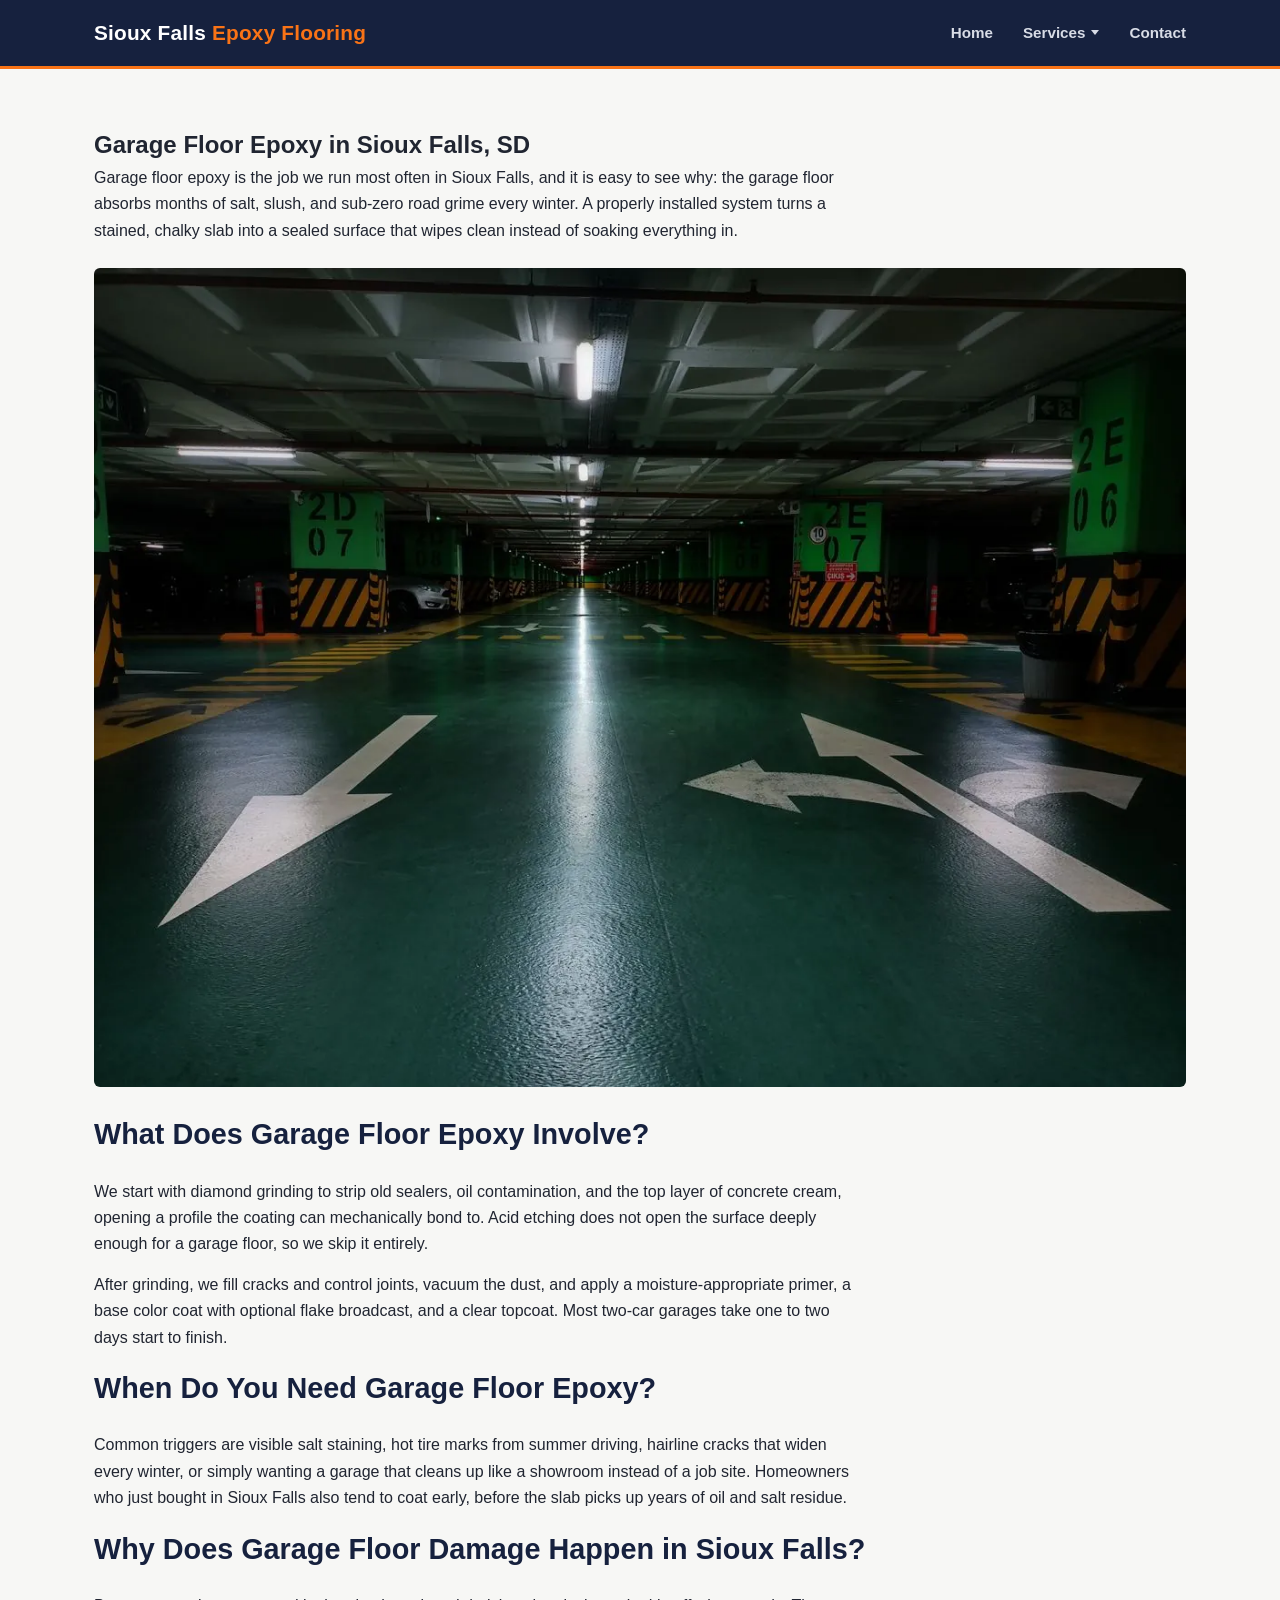
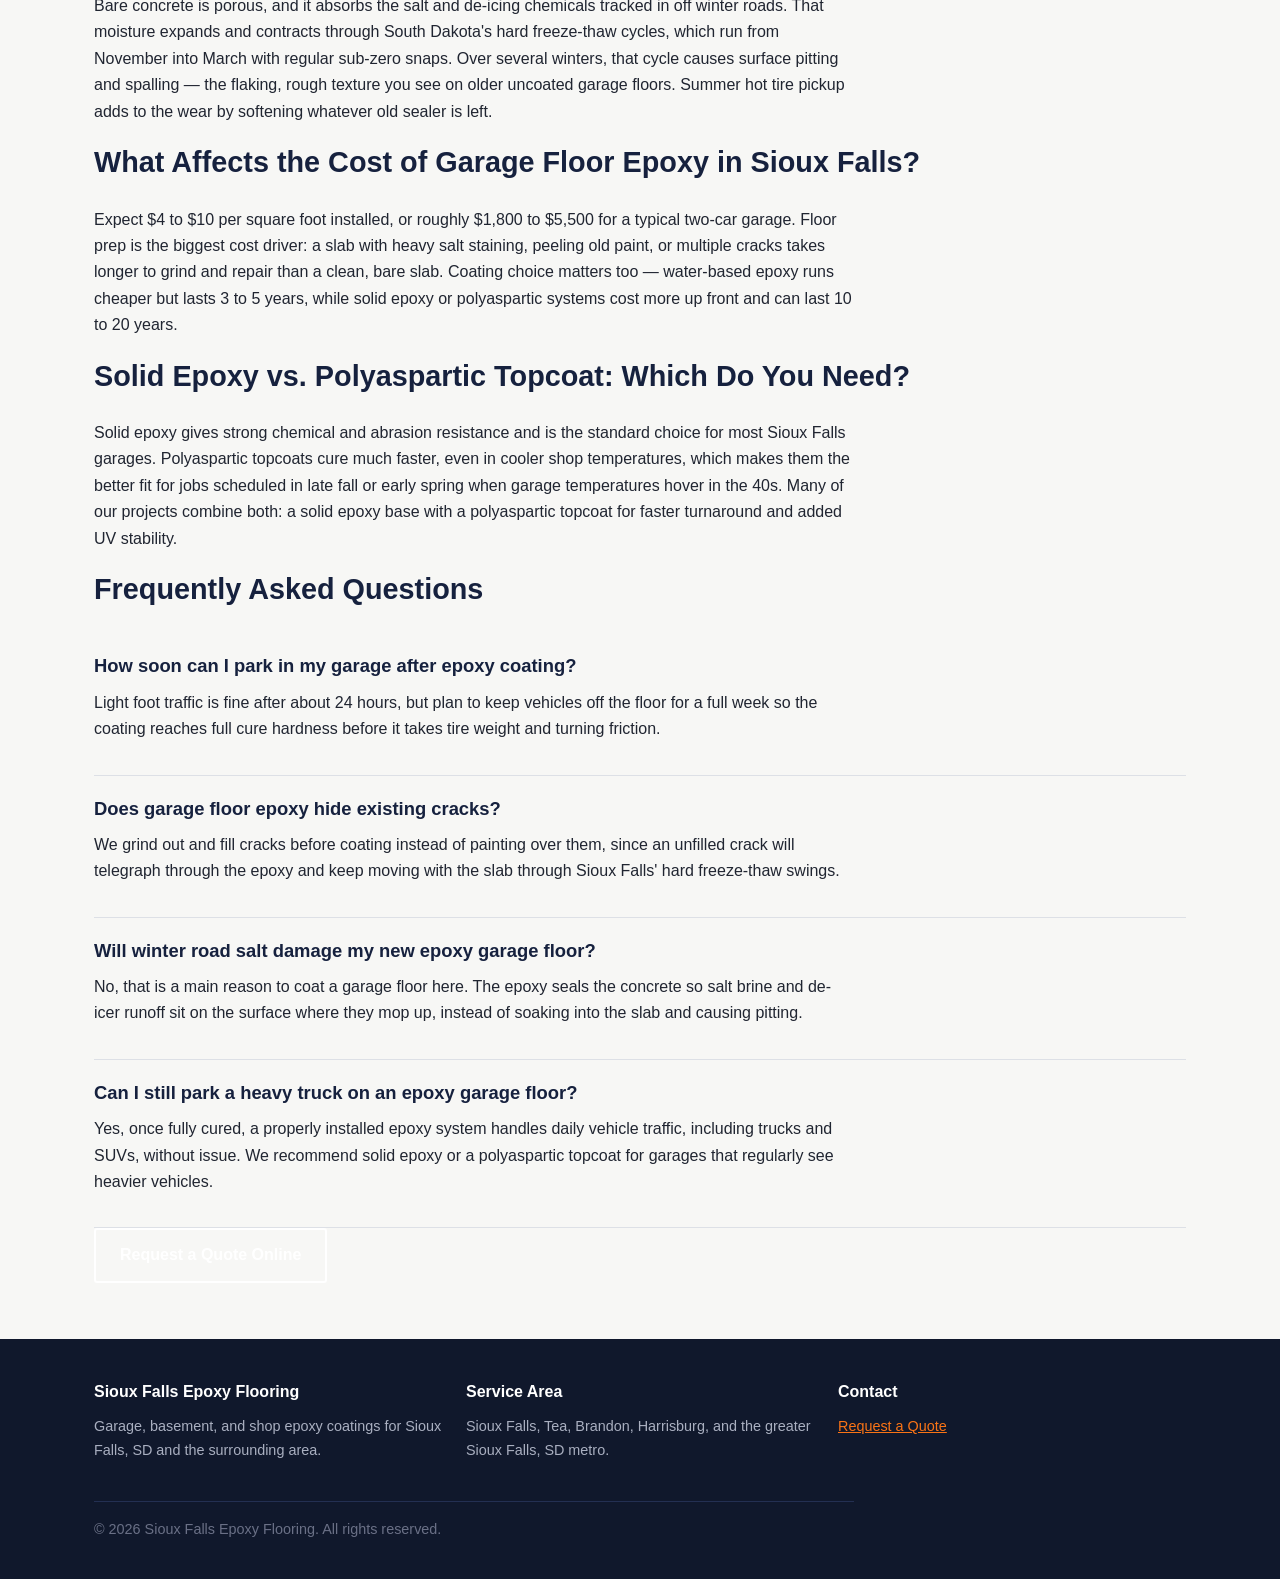
<file: garage-floor-epoxy-sioux-falls.html>
<!DOCTYPE html>
<html lang="en">
<head>
  <link rel="canonical" href="https://www.epoxyflooringsiouxfallssd.com/garage-floor-epoxy-sioux-falls.html">
<meta charset="UTF-8">
<meta name="viewport" content="width=device-width, initial-scale=1.0">
<title>Garage Floor Epoxy in Sioux Falls, SD</title>
<meta name="description" content="Garage floor epoxy coating in Sioux Falls, SD built for hard winters and road salt. Free estimates. Contact us today.">
<link rel="stylesheet" href="styles.css">
<script type="application/ld+json">
{
  "@context": "https://schema.org",
  "@type": "LocalBusiness",
  "name": "Sioux Falls Epoxy Flooring",
  "address": { "@type": "PostalAddress", "addressLocality": "Sioux Falls", "addressRegion": "SD", "addressCountry": "US" },
  "areaServed": "Sioux Falls, SD",
  "description": "Garage floor epoxy in Sioux Falls, SD",
  "openingHours": "Mo-Fr 08:00-18:00"
}
</script>
<script type="application/ld+json">
{
  "@context": "https://schema.org",
  "@type": "FAQPage",
  "mainEntity": [
    {
      "@type": "Question",
      "name": "How soon can I park in my garage after epoxy coating?",
      "acceptedAnswer": { "@type": "Answer", "text": "Light foot traffic is fine after about 24 hours, but plan to keep vehicles off the floor for a full week so the coating reaches full cure hardness before it takes tire weight and turning friction." }
    },
    {
      "@type": "Question",
      "name": "Does garage floor epoxy hide existing cracks?",
      "acceptedAnswer": { "@type": "Answer", "text": "We grind out and fill cracks before coating instead of painting over them, since an unfilled crack will telegraph through the epoxy and keep moving with the slab through Sioux Falls' hard freeze-thaw swings." }
    },
    {
      "@type": "Question",
      "name": "Will winter road salt damage my new epoxy garage floor?",
      "acceptedAnswer": { "@type": "Answer", "text": "No, that is a main reason to coat a garage floor here. The epoxy seals the concrete so salt brine and de-icer runoff sit on the surface where they mop up, instead of soaking into the slab and causing pitting." }
    },
    {
      "@type": "Question",
      "name": "Can I still park a heavy truck on an epoxy garage floor?",
      "acceptedAnswer": { "@type": "Answer", "text": "Yes, once fully cured, a properly installed epoxy system handles daily vehicle traffic, including trucks and SUVs, without issue. We recommend solid epoxy or a polyaspartic topcoat for garages that regularly see heavier vehicles." }
    }
  ]
}
</script>
</head>
<body>

<header class="site-header">
  <div class="nav-wrap">
    <a href="/" class="brand">Sioux Falls <span>Epoxy Flooring</span></a>
    <ul class="nav-links">
      <li><a href="/">Home</a></li>
      <li class="has-dropdown">
        <a href="services.html">Services</a>
        <div class="dropdown-menu">
          <ul class="dropdown-menu-list">
            <li><a href="garage-floor-epoxy-sioux-falls.html">Garage Floor Epoxy</a></li>
            <li><a href="polyaspartic-floor-coating-sioux-falls.html">Polyaspartic Floor Coating</a></li>
            <li><a href="basement-floor-epoxy-sioux-falls.html">Basement Floor Epoxy</a></li>
            <li><a href="decorative-metallic-epoxy-sioux-falls.html">Decorative &amp; Metallic Epoxy</a></li>
            <li><a href="commercial-epoxy-flooring-sioux-falls.html">Commercial &amp; Shop Flooring</a></li>
          </ul>
        </div>
      </li>
      <li><a href="contact.html">Contact</a></li>
    </ul>
    
  </div>
</header>

<section>
  <div class="container">
    <h1>Garage Floor Epoxy in Sioux Falls, SD</h1>
    <p>Garage floor epoxy is the job we run most often in Sioux Falls, and it is easy to see why: the garage floor absorbs months of salt, slush, and sub-zero road grime every winter. A properly installed system turns a stained, chalky slab into a sealed surface that wipes clean instead of soaking everything in.</p>

    <img src="garage-floor-epoxy-sioux-falls.webp" alt="garage floor epoxy in Sioux Falls" class="inline-image">

    <h2>What Does Garage Floor Epoxy Involve?</h2>
    <p>We start with diamond grinding to strip old sealers, oil contamination, and the top layer of concrete cream, opening a profile the coating can mechanically bond to. Acid etching does not open the surface deeply enough for a garage floor, so we skip it entirely.</p>
    <p>After grinding, we fill cracks and control joints, vacuum the dust, and apply a moisture-appropriate primer, a base color coat with optional flake broadcast, and a clear topcoat. Most two-car garages take one to two days start to finish.</p>

    <h2>When Do You Need Garage Floor Epoxy?</h2>
    <p>Common triggers are visible salt staining, hot tire marks from summer driving, hairline cracks that widen every winter, or simply wanting a garage that cleans up like a showroom instead of a job site. Homeowners who just bought in Sioux Falls also tend to coat early, before the slab picks up years of oil and salt residue.</p>

    <h2>Why Does Garage Floor Damage Happen in Sioux Falls?</h2>
    <p>Bare concrete is porous, and it absorbs the salt and de-icing chemicals tracked in off winter roads. That moisture expands and contracts through South Dakota's hard freeze-thaw cycles, which run from November into March with regular sub-zero snaps. Over several winters, that cycle causes surface pitting and spalling &mdash; the flaking, rough texture you see on older uncoated garage floors. Summer hot tire pickup adds to the wear by softening whatever old sealer is left.</p>

    <h2>What Affects the Cost of Garage Floor Epoxy in Sioux Falls?</h2>
    <p>Expect $4 to $10 per square foot installed, or roughly $1,800 to $5,500 for a typical two-car garage. Floor prep is the biggest cost driver: a slab with heavy salt staining, peeling old paint, or multiple cracks takes longer to grind and repair than a clean, bare slab. Coating choice matters too &mdash; water-based epoxy runs cheaper but lasts 3 to 5 years, while solid epoxy or polyaspartic systems cost more up front and can last 10 to 20 years.</p>

    <h2>Solid Epoxy vs. Polyaspartic Topcoat: Which Do You Need?</h2>
    <p>Solid epoxy gives strong chemical and abrasion resistance and is the standard choice for most Sioux Falls garages. Polyaspartic topcoats cure much faster, even in cooler shop temperatures, which makes them the better fit for jobs scheduled in late fall or early spring when garage temperatures hover in the 40s. Many of our projects combine both: a solid epoxy base with a polyaspartic topcoat for faster turnaround and added UV stability.</p>

    <h2>Frequently Asked Questions</h2>

    <div class="faq-item">
      <h3>How soon can I park in my garage after epoxy coating?</h3>
      <p>Light foot traffic is fine after about 24 hours, but plan to keep vehicles off the floor for a full week so the coating reaches full cure hardness before it takes tire weight and turning friction.</p>
    </div>

    <div class="faq-item">
      <h3>Does garage floor epoxy hide existing cracks?</h3>
      <p>We grind out and fill cracks before coating instead of painting over them, since an unfilled crack will telegraph through the epoxy and keep moving with the slab through Sioux Falls' hard freeze-thaw swings.</p>
    </div>

    <div class="faq-item">
      <h3>Will winter road salt damage my new epoxy garage floor?</h3>
      <p>No, that is a main reason to coat a garage floor here. The epoxy seals the concrete so salt brine and de-icer runoff sit on the surface where they mop up, instead of soaking into the slab and causing pitting.</p>
    </div>

    <div class="faq-item">
      <h3>Can I still park a heavy truck on an epoxy garage floor?</h3>
      <p>Yes, once fully cured, a properly installed epoxy system handles daily vehicle traffic, including trucks and SUVs, without issue. We recommend solid epoxy or a polyaspartic topcoat for garages that regularly see heavier vehicles.</p>
    </div>

    <div class="hero-ctas">
      
      <a href="contact.html" class="btn-secondary">Request a Quote Online</a>
    </div>
  </div>
</section>

<footer>
  <div class="container">
    <div class="foot-grid">
      <div>
        <h3>Sioux Falls Epoxy Flooring</h3>
        <p>Garage, basement, and shop epoxy coatings for Sioux Falls, SD and the surrounding area.</p>
      </div>
      <div>
        <h3>Service Area</h3>
        <p>Sioux Falls, Tea, Brandon, Harrisburg, and the greater Sioux Falls, SD metro.</p>
      </div>
      <div>
        <h3>Contact</h3>
                <p><a href="contact.html">Request a Quote</a></p>
      </div>
    </div>
    <p class="copyright">&copy; 2026 Sioux Falls Epoxy Flooring. All rights reserved.</p>
  </div>
</footer>

</body>
</html>
</file>
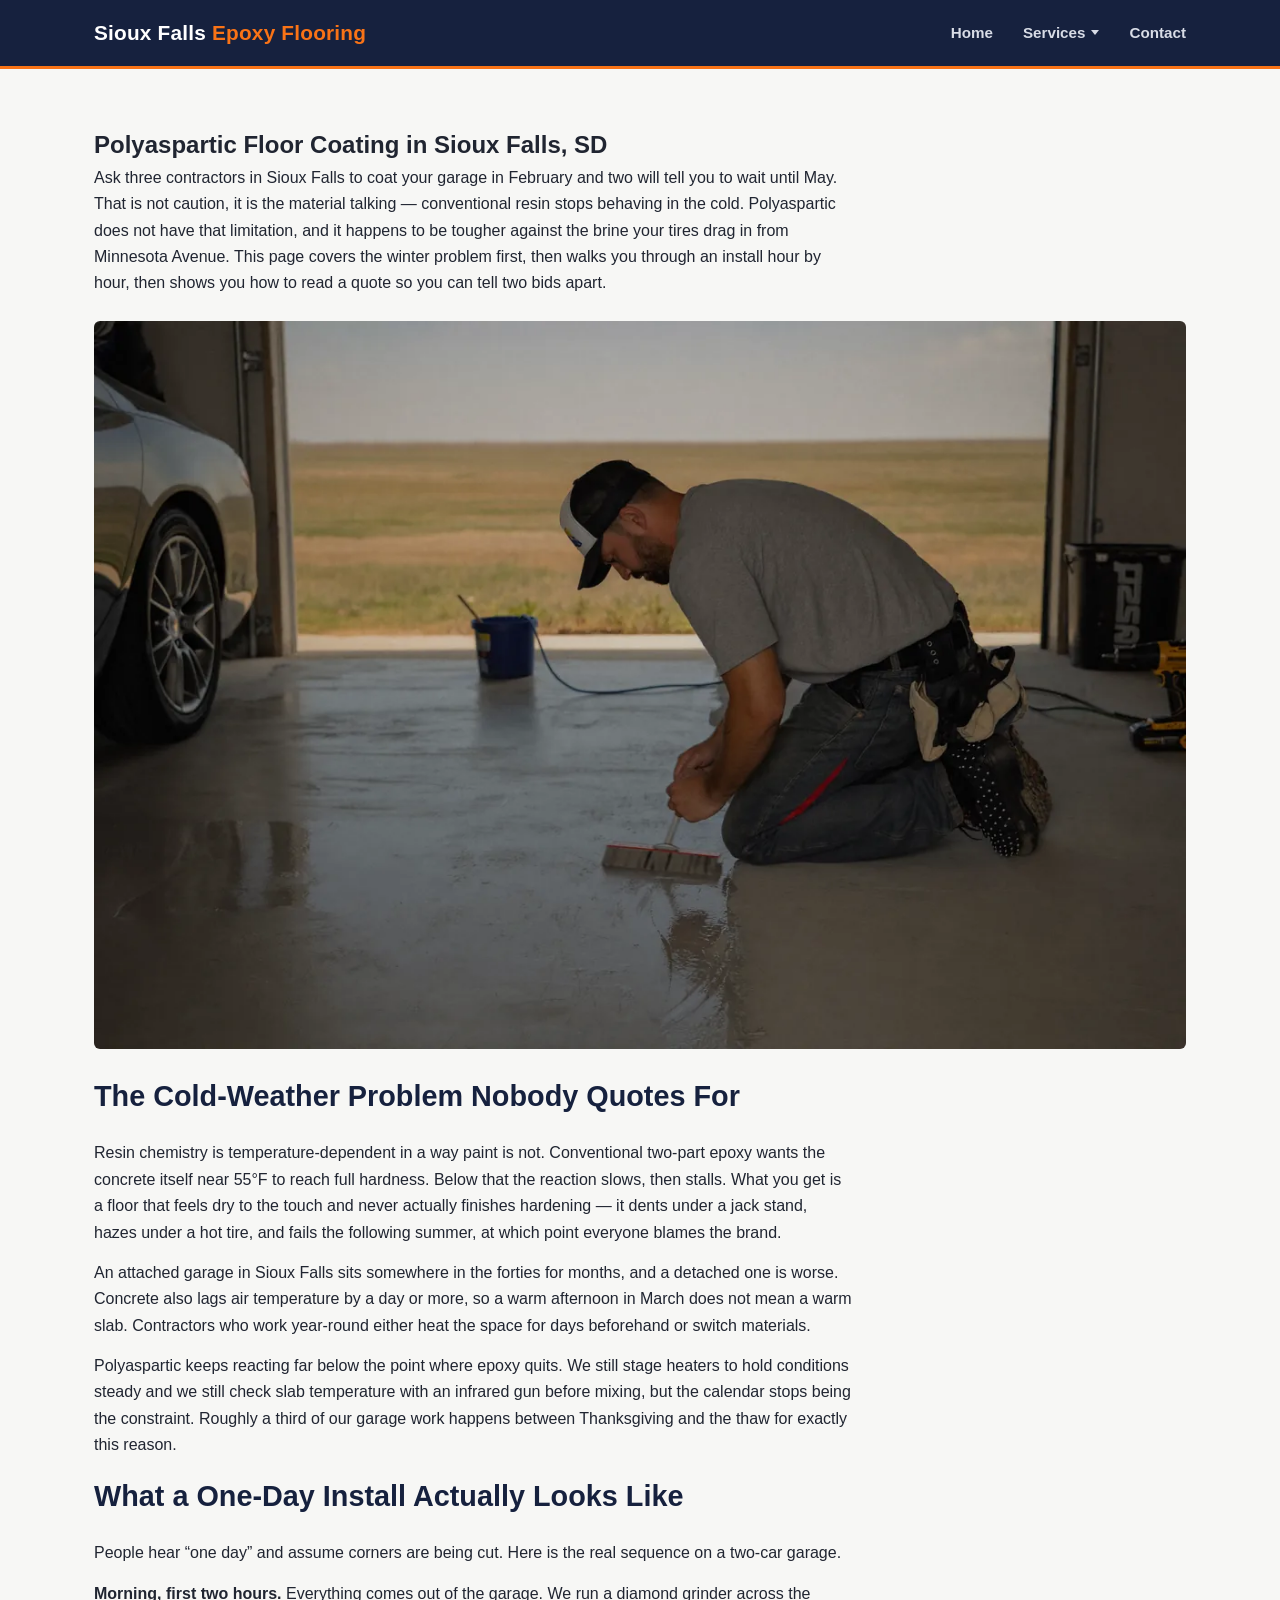
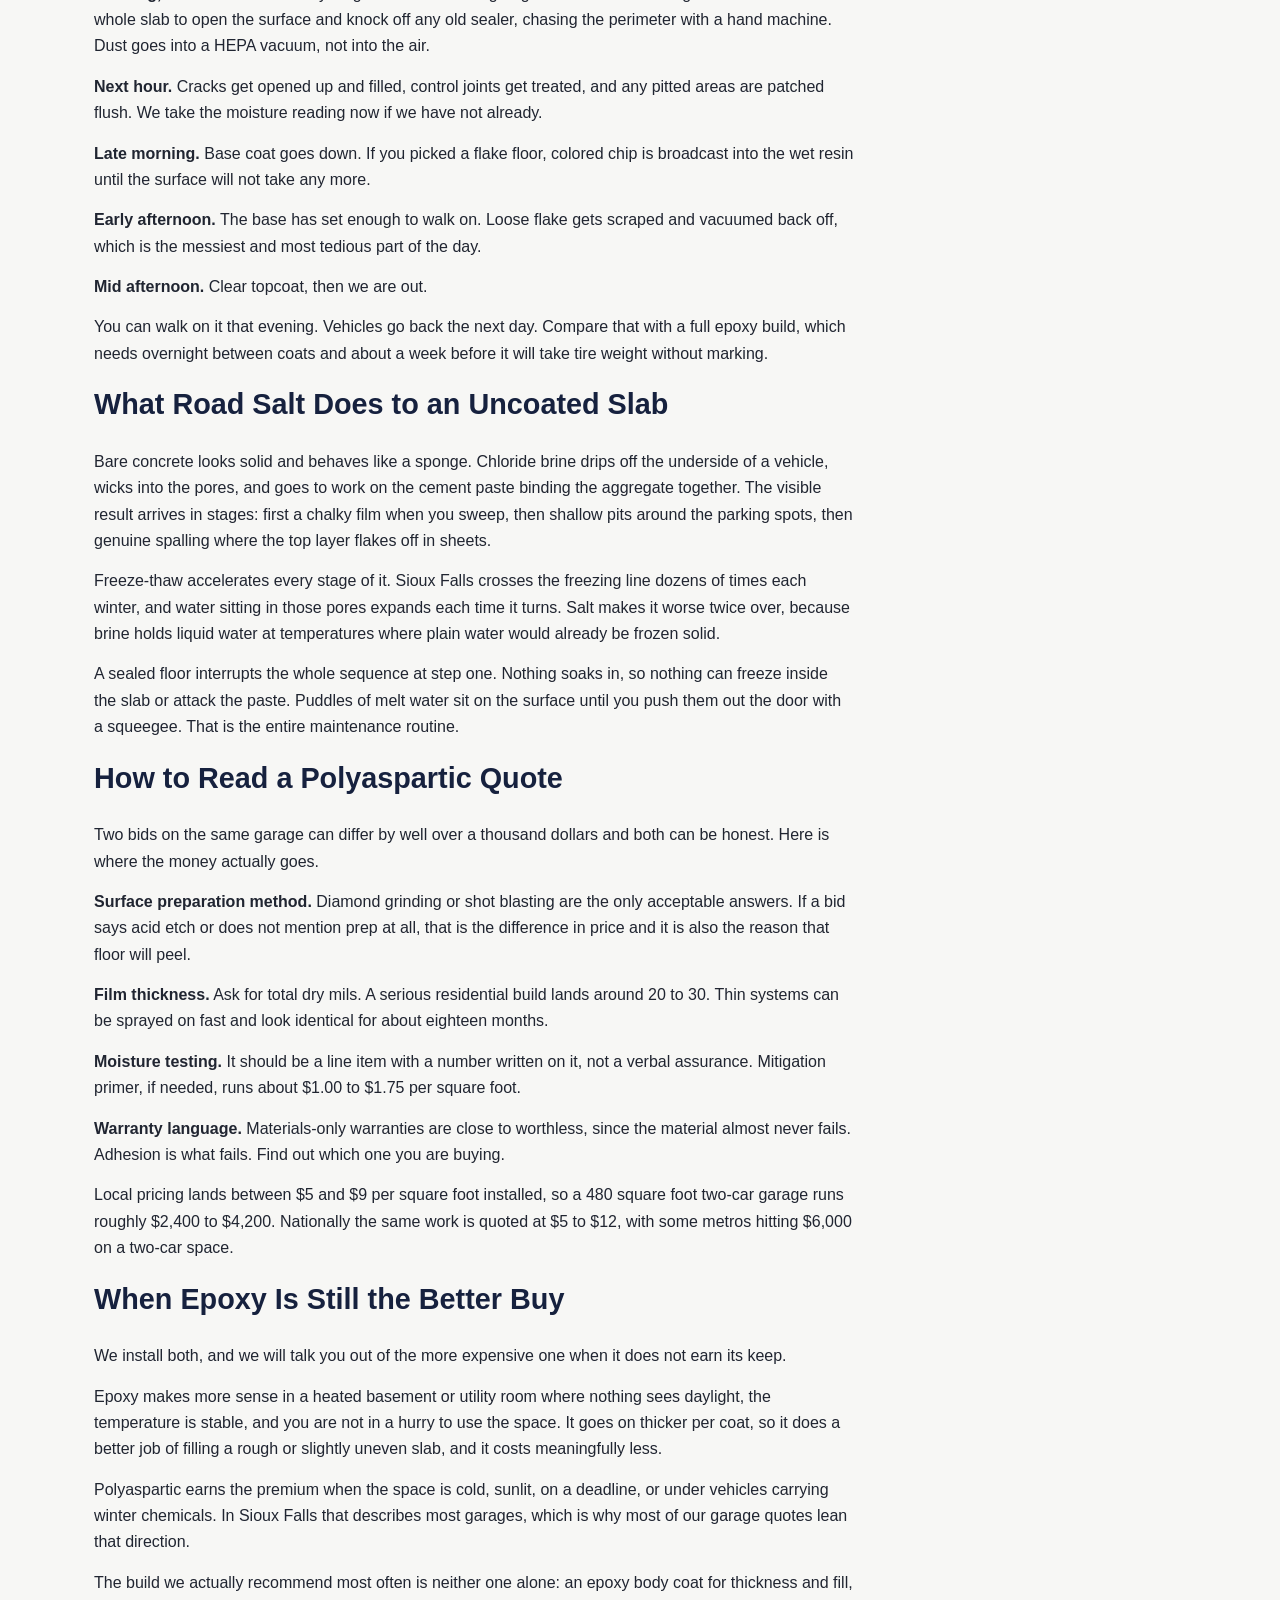
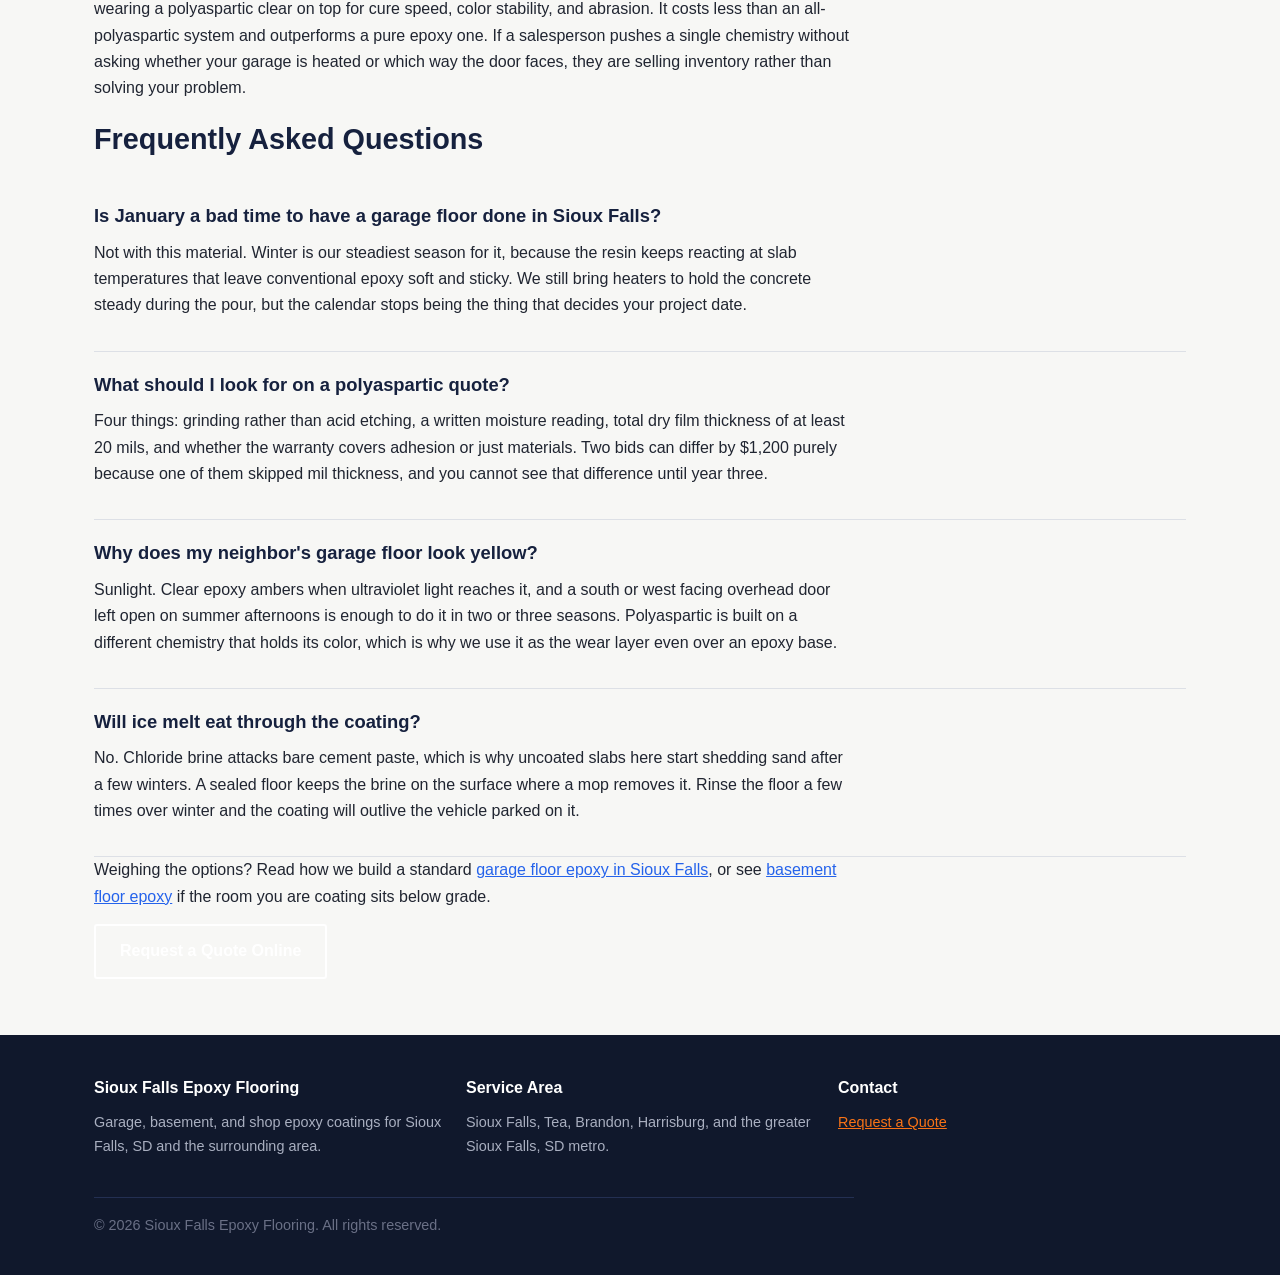
<file: polyaspartic-floor-coating-sioux-falls.html>
<!DOCTYPE html>
<html lang="en">
<head>
  <link rel="canonical" href="https://www.epoxyflooringsiouxfallssd.com/polyaspartic-floor-coating-sioux-falls.html">
<meta charset="UTF-8">
<meta name="viewport" content="width=device-width, initial-scale=1.0">
<title>Polyaspartic Floor Coating in Sioux Falls, SD</title>
<meta name="description" content="Polyaspartic floor coating in Sioux Falls, SD. Installs in winter, done in a day, built for road salt. Contact us for a free estimate.">
<link rel="stylesheet" href="styles.css">
<script type="application/ld+json">
{
  "@context": "https://schema.org",
  "@type": "LocalBusiness",
  "name": "Sioux Falls Epoxy Flooring",
  "address": { "@type": "PostalAddress", "addressLocality": "Sioux Falls", "addressRegion": "SD", "addressCountry": "US" },
  "areaServed": "Sioux Falls, SD",
  "description": "Polyaspartic floor coating in Sioux Falls, SD",
  "openingHours": "Mo-Fr 08:00-18:00"
}
</script>
<script type="application/ld+json">
{
  "@context": "https://schema.org",
  "@type": "FAQPage",
  "mainEntity": [
    {
      "@type": "Question",
      "name": "Is January a bad time to have a garage floor done in Sioux Falls?",
      "acceptedAnswer": { "@type": "Answer", "text": "Not with this material. Winter is our steadiest season for it, because the resin keeps reacting at slab temperatures that leave conventional epoxy soft and sticky. We still bring heaters to hold the concrete steady during the pour, but the calendar stops being the thing that decides your project date." }
    },
    {
      "@type": "Question",
      "name": "What should I look for on a polyaspartic quote?",
      "acceptedAnswer": { "@type": "Answer", "text": "Four things: grinding rather than acid etching, a written moisture reading, total dry film thickness of at least 20 mils, and whether the warranty covers adhesion or just materials. Two bids can differ by $1,200 purely because one of them skipped mil thickness, and you cannot see that difference until year three." }
    },
    {
      "@type": "Question",
      "name": "Why does my neighbor's garage floor look yellow?",
      "acceptedAnswer": { "@type": "Answer", "text": "Sunlight. Clear epoxy ambers when ultraviolet light reaches it, and a south or west facing overhead door left open on summer afternoons is enough to do it in two or three seasons. Polyaspartic is built on a different chemistry that holds its color, which is why we use it as the wear layer even over an epoxy base." }
    },
    {
      "@type": "Question",
      "name": "Will ice melt eat through the coating?",
      "acceptedAnswer": { "@type": "Answer", "text": "No. Chloride brine attacks bare cement paste, which is why uncoated slabs here start shedding sand after a few winters. A sealed floor keeps the brine on the surface where a mop removes it. Rinse the floor a few times over winter and the coating will outlive the vehicle parked on it." }
    }
  ]
}
</script>
</head>
<body>

<header class="site-header">
  <div class="nav-wrap">
    <a href="/" class="brand">Sioux Falls <span>Epoxy Flooring</span></a>
    <ul class="nav-links">
      <li><a href="/">Home</a></li>
      <li class="has-dropdown">
        <a href="services.html">Services</a>
        <div class="dropdown-menu">
          <ul class="dropdown-menu-list">
            <li><a href="garage-floor-epoxy-sioux-falls.html">Garage Floor Epoxy</a></li>
            <li><a href="polyaspartic-floor-coating-sioux-falls.html">Polyaspartic Floor Coating</a></li>
            <li><a href="basement-floor-epoxy-sioux-falls.html">Basement Floor Epoxy</a></li>
            <li><a href="decorative-metallic-epoxy-sioux-falls.html">Decorative &amp; Metallic Epoxy</a></li>
            <li><a href="commercial-epoxy-flooring-sioux-falls.html">Commercial &amp; Shop Flooring</a></li>
          </ul>
        </div>
      </li>
      <li><a href="contact.html">Contact</a></li>
    </ul>
    
  </div>
</header>

<section>
  <div class="container">
    <h1>Polyaspartic Floor Coating in Sioux Falls, SD</h1>
    <p>Ask three contractors in Sioux Falls to coat your garage in February and two will tell you to wait until May. That is not caution, it is the material talking &mdash; conventional resin stops behaving in the cold. Polyaspartic does not have that limitation, and it happens to be tougher against the brine your tires drag in from Minnesota Avenue. This page covers the winter problem first, then walks you through an install hour by hour, then shows you how to read a quote so you can tell two bids apart.</p>

    <img src="epoxy-floor-installation-sioux-falls.webp" alt="polyaspartic floor coating in Sioux Falls" class="inline-image">

    <h2>The Cold-Weather Problem Nobody Quotes For</h2>
    <p>Resin chemistry is temperature-dependent in a way paint is not. Conventional two-part epoxy wants the concrete itself near 55&#176;F to reach full hardness. Below that the reaction slows, then stalls. What you get is a floor that feels dry to the touch and never actually finishes hardening &mdash; it dents under a jack stand, hazes under a hot tire, and fails the following summer, at which point everyone blames the brand.</p>
    <p>An attached garage in Sioux Falls sits somewhere in the forties for months, and a detached one is worse. Concrete also lags air temperature by a day or more, so a warm afternoon in March does not mean a warm slab. Contractors who work year-round either heat the space for days beforehand or switch materials.</p>
    <p>Polyaspartic keeps reacting far below the point where epoxy quits. We still stage heaters to hold conditions steady and we still check slab temperature with an infrared gun before mixing, but the calendar stops being the constraint. Roughly a third of our garage work happens between Thanksgiving and the thaw for exactly this reason.</p>

    <h2>What a One-Day Install Actually Looks Like</h2>
    <p>People hear &ldquo;one day&rdquo; and assume corners are being cut. Here is the real sequence on a two-car garage.</p>
    <p><strong>Morning, first two hours.</strong> Everything comes out of the garage. We run a diamond grinder across the whole slab to open the surface and knock off any old sealer, chasing the perimeter with a hand machine. Dust goes into a HEPA vacuum, not into the air.</p>
    <p><strong>Next hour.</strong> Cracks get opened up and filled, control joints get treated, and any pitted areas are patched flush. We take the moisture reading now if we have not already.</p>
    <p><strong>Late morning.</strong> Base coat goes down. If you picked a flake floor, colored chip is broadcast into the wet resin until the surface will not take any more.</p>
    <p><strong>Early afternoon.</strong> The base has set enough to walk on. Loose flake gets scraped and vacuumed back off, which is the messiest and most tedious part of the day.</p>
    <p><strong>Mid afternoon.</strong> Clear topcoat, then we are out.</p>
    <p>You can walk on it that evening. Vehicles go back the next day. Compare that with a full epoxy build, which needs overnight between coats and about a week before it will take tire weight without marking.</p>

    <h2>What Road Salt Does to an Uncoated Slab</h2>
    <p>Bare concrete looks solid and behaves like a sponge. Chloride brine drips off the underside of a vehicle, wicks into the pores, and goes to work on the cement paste binding the aggregate together. The visible result arrives in stages: first a chalky film when you sweep, then shallow pits around the parking spots, then genuine spalling where the top layer flakes off in sheets.</p>
    <p>Freeze-thaw accelerates every stage of it. Sioux Falls crosses the freezing line dozens of times each winter, and water sitting in those pores expands each time it turns. Salt makes it worse twice over, because brine holds liquid water at temperatures where plain water would already be frozen solid.</p>
    <p>A sealed floor interrupts the whole sequence at step one. Nothing soaks in, so nothing can freeze inside the slab or attack the paste. Puddles of melt water sit on the surface until you push them out the door with a squeegee. That is the entire maintenance routine.</p>

    <h2>How to Read a Polyaspartic Quote</h2>
    <p>Two bids on the same garage can differ by well over a thousand dollars and both can be honest. Here is where the money actually goes.</p>
    <p><strong>Surface preparation method.</strong> Diamond grinding or shot blasting are the only acceptable answers. If a bid says acid etch or does not mention prep at all, that is the difference in price and it is also the reason that floor will peel.</p>
    <p><strong>Film thickness.</strong> Ask for total dry mils. A serious residential build lands around 20 to 30. Thin systems can be sprayed on fast and look identical for about eighteen months.</p>
    <p><strong>Moisture testing.</strong> It should be a line item with a number written on it, not a verbal assurance. Mitigation primer, if needed, runs about $1.00 to $1.75 per square foot.</p>
    <p><strong>Warranty language.</strong> Materials-only warranties are close to worthless, since the material almost never fails. Adhesion is what fails. Find out which one you are buying.</p>
    <p>Local pricing lands between $5 and $9 per square foot installed, so a 480 square foot two-car garage runs roughly $2,400 to $4,200. Nationally the same work is quoted at $5 to $12, with some metros hitting $6,000 on a two-car space.</p>

    <h2>When Epoxy Is Still the Better Buy</h2>
    <p>We install both, and we will talk you out of the more expensive one when it does not earn its keep.</p>
    <p>Epoxy makes more sense in a heated basement or utility room where nothing sees daylight, the temperature is stable, and you are not in a hurry to use the space. It goes on thicker per coat, so it does a better job of filling a rough or slightly uneven slab, and it costs meaningfully less.</p>
    <p>Polyaspartic earns the premium when the space is cold, sunlit, on a deadline, or under vehicles carrying winter chemicals. In Sioux Falls that describes most garages, which is why most of our garage quotes lean that direction.</p>
    <p>The build we actually recommend most often is neither one alone: an epoxy body coat for thickness and fill, wearing a polyaspartic clear on top for cure speed, color stability, and abrasion. It costs less than an all-polyaspartic system and outperforms a pure epoxy one. If a salesperson pushes a single chemistry without asking whether your garage is heated or which way the door faces, they are selling inventory rather than solving your problem.</p>

    <h2>Frequently Asked Questions</h2>

    <div class="faq-item">
      <h3>Is January a bad time to have a garage floor done in Sioux Falls?</h3>
      <p>Not with this material. Winter is our steadiest season for it, because the resin keeps reacting at slab temperatures that leave conventional epoxy soft and sticky. We still bring heaters to hold the concrete steady during the pour, but the calendar stops being the thing that decides your project date.</p>
    </div>

    <div class="faq-item">
      <h3>What should I look for on a polyaspartic quote?</h3>
      <p>Four things: grinding rather than acid etching, a written moisture reading, total dry film thickness of at least 20 mils, and whether the warranty covers adhesion or just materials. Two bids can differ by $1,200 purely because one of them skipped mil thickness, and you cannot see that difference until year three.</p>
    </div>

    <div class="faq-item">
      <h3>Why does my neighbor's garage floor look yellow?</h3>
      <p>Sunlight. Clear epoxy ambers when ultraviolet light reaches it, and a south or west facing overhead door left open on summer afternoons is enough to do it in two or three seasons. Polyaspartic is built on a different chemistry that holds its color, which is why we use it as the wear layer even over an epoxy base.</p>
    </div>

    <div class="faq-item">
      <h3>Will ice melt eat through the coating?</h3>
      <p>No. Chloride brine attacks bare cement paste, which is why uncoated slabs here start shedding sand after a few winters. A sealed floor keeps the brine on the surface where a mop removes it. Rinse the floor a few times over winter and the coating will outlive the vehicle parked on it.</p>
    </div>

    <p>Weighing the options? Read how we build a standard <a href="garage-floor-epoxy-sioux-falls.html">garage floor epoxy in Sioux Falls</a>, or see <a href="basement-floor-epoxy-sioux-falls.html">basement floor epoxy</a> if the room you are coating sits below grade.</p>

    <div class="hero-ctas">
      
      <a href="contact.html" class="btn-secondary">Request a Quote Online</a>
    </div>
  </div>
</section>

<footer>
  <div class="container">
    <div class="foot-grid">
      <div>
        <h3>Sioux Falls Epoxy Flooring</h3>
        <p>Garage, basement, and shop epoxy coatings for Sioux Falls, SD and the surrounding area.</p>
      </div>
      <div>
        <h3>Service Area</h3>
        <p>Sioux Falls, Tea, Brandon, Harrisburg, and the greater Sioux Falls, SD metro.</p>
      </div>
      <div>
        <h3>Contact</h3>
                <p><a href="contact.html">Request a Quote</a></p>
      </div>
    </div>
    <p class="copyright">&copy; 2026 Sioux Falls Epoxy Flooring. All rights reserved.</p>
  </div>
</footer>

</body>
</html>
</file>
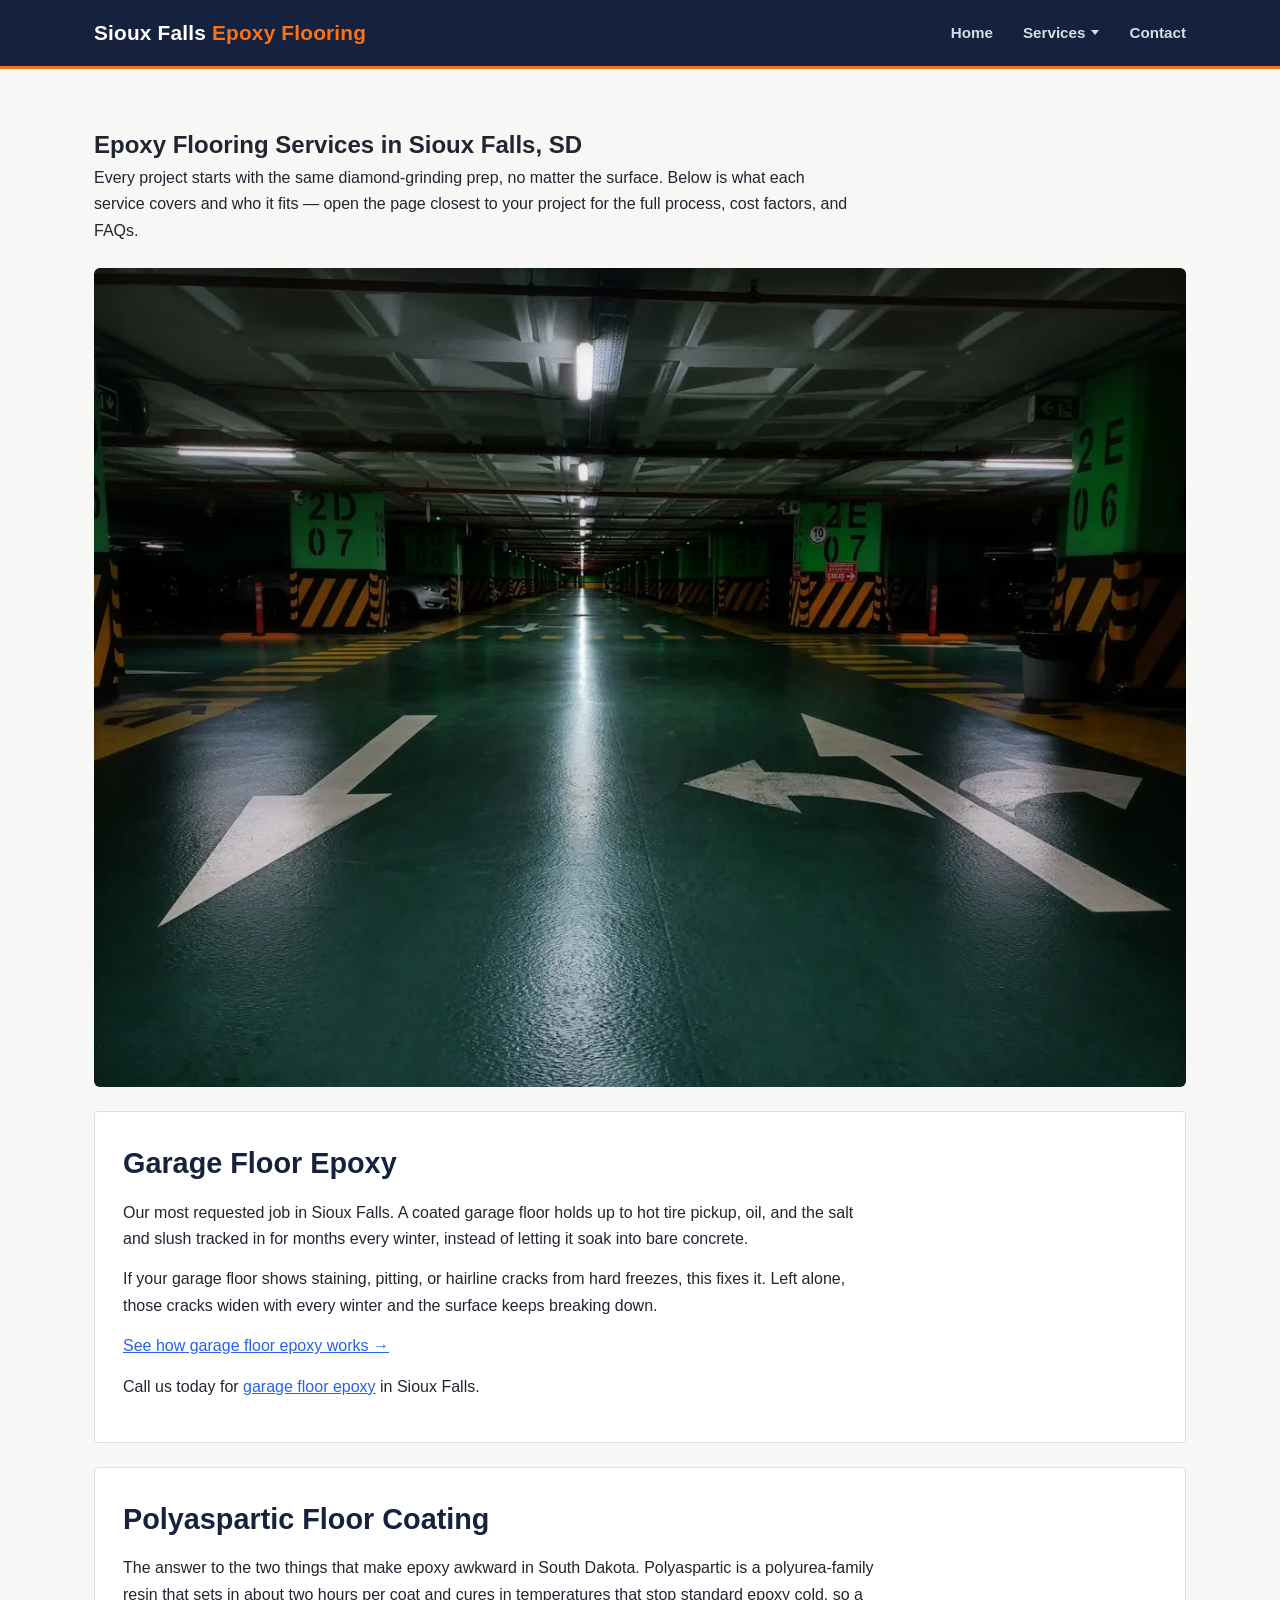
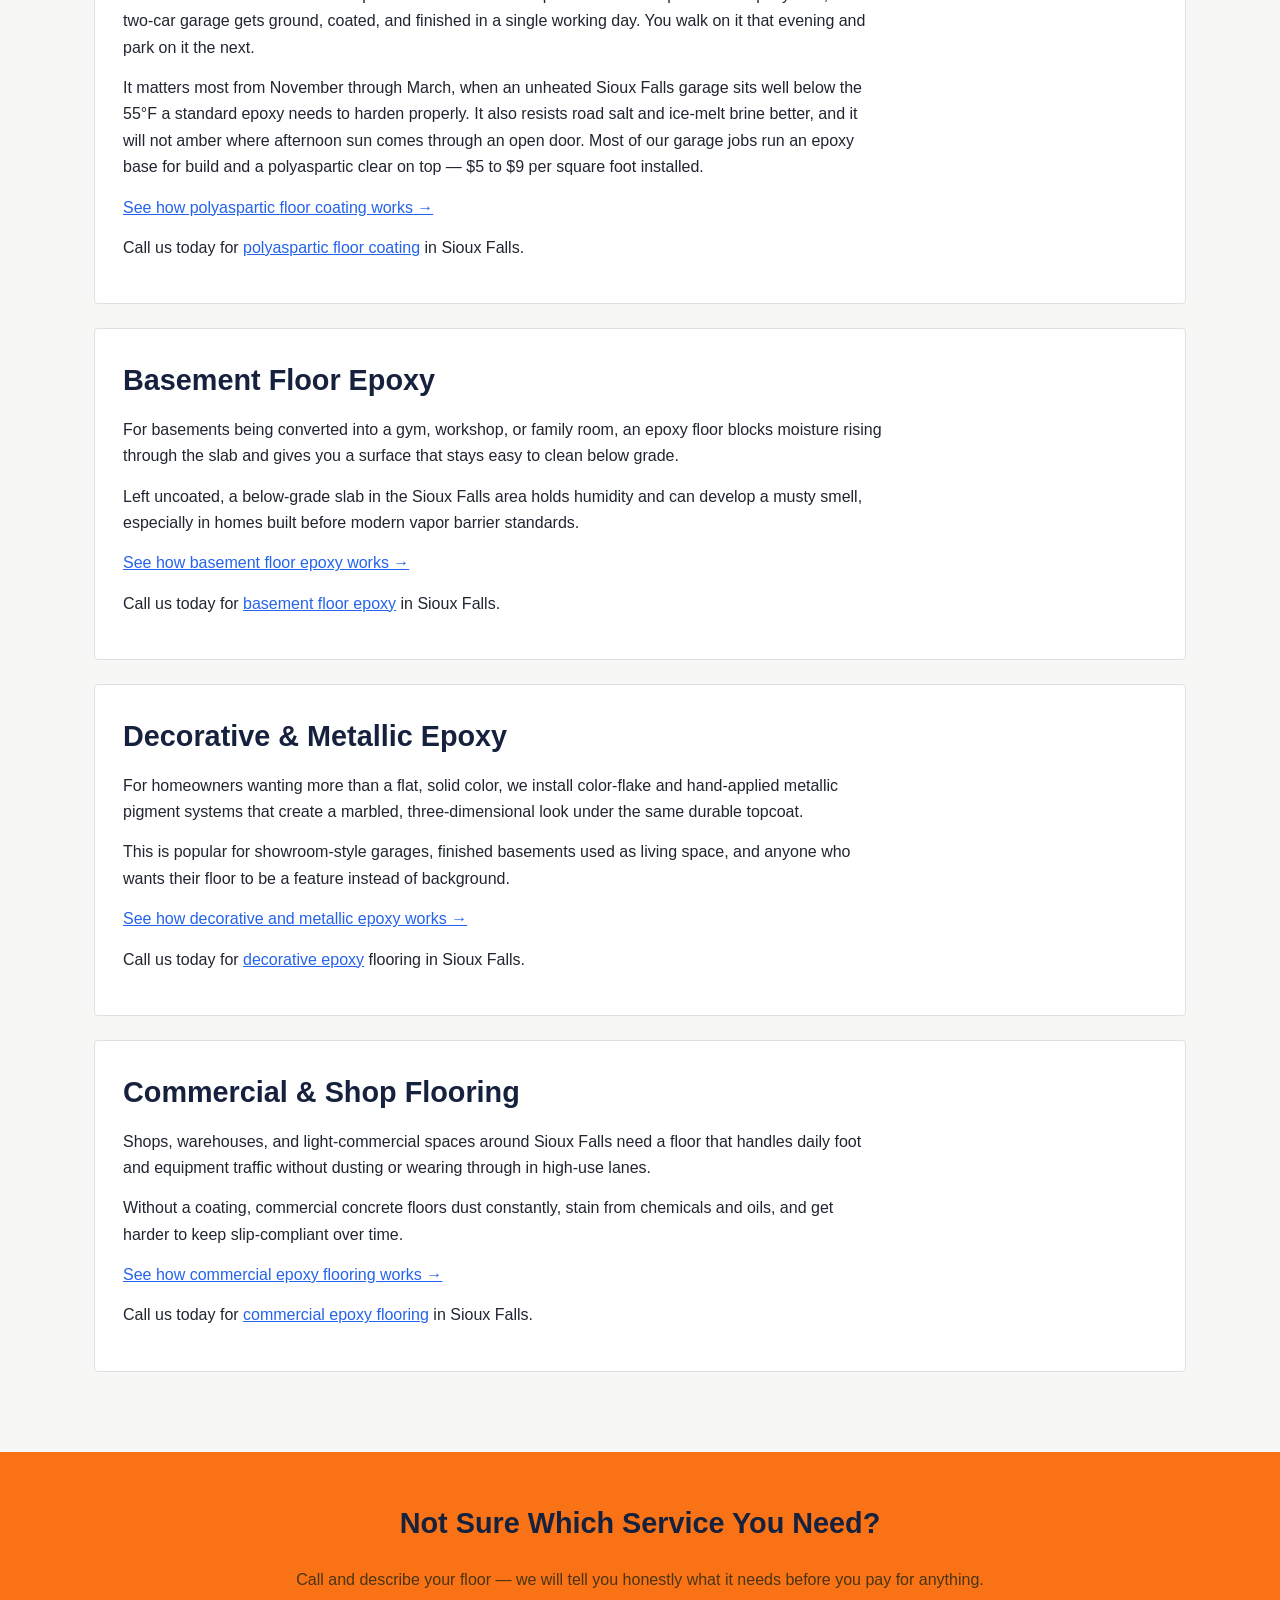
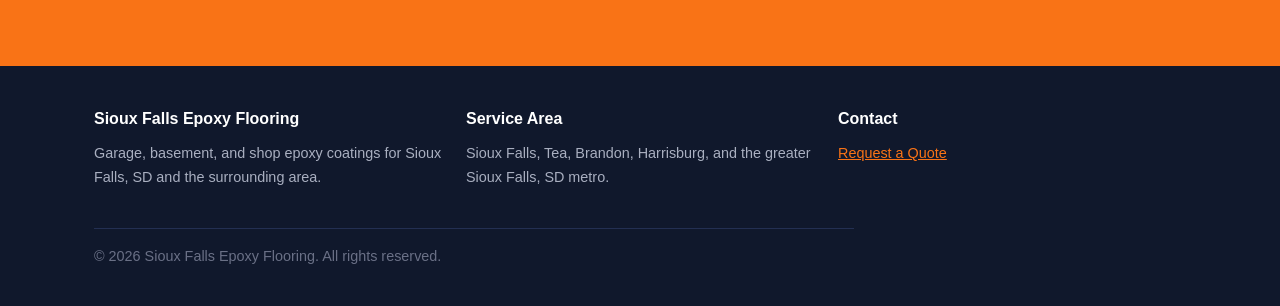
<file: services.html>
<!DOCTYPE html>

<html lang="en">
<head>
<link href="https://www.epoxyflooringsiouxfallssd.com/services.html" rel="canonical"/>
<meta charset="utf-8"/>
<meta content="width=device-width, initial-scale=1.0" name="viewport"/>
<title>Epoxy Flooring Services in Sioux Falls, SD</title>
<meta content="Garage, basement, decorative metallic, and commercial epoxy flooring services in Sioux Falls, SD. Contact us for a free estimate." name="description"/>
<link href="styles.css" rel="stylesheet"/>
<script type="application/ld+json">
{
  "@context": "https://schema.org",
  "@type": "LocalBusiness",
  "name": "Sioux Falls Epoxy Flooring",
  "address": { "@type": "PostalAddress", "addressLocality": "Sioux Falls", "addressRegion": "SD", "addressCountry": "US" },
  "areaServed": "Sioux Falls, SD",
  "description": "Epoxy flooring services in Sioux Falls, SD",
  "openingHours": "Mo-Fr 08:00-18:00"
}
</script>
<script type="application/ld+json">
{
  "@context": "https://schema.org",
  "@type": "Service",
  "serviceType": "Epoxy Flooring",
  "areaServed": "Sioux Falls, SD",
  "provider": { "@type": "LocalBusiness", "name": "Sioux Falls Epoxy Flooring" }
}
</script>
</head>
<body>
<header class="site-header">
<div class="nav-wrap">
<a class="brand" href="/">Sioux Falls <span>Epoxy Flooring</span></a>
<ul class="nav-links">
<li><a href="/">Home</a></li>
<li class="has-dropdown">
<a href="services.html">Services</a>
<div class="dropdown-menu">
<ul class="dropdown-menu-list">
<li><a href="garage-floor-epoxy-sioux-falls.html">Garage Floor Epoxy</a></li>
            <li><a href="polyaspartic-floor-coating-sioux-falls.html">Polyaspartic Floor Coating</a></li>
<li><a href="basement-floor-epoxy-sioux-falls.html">Basement Floor Epoxy</a></li>
<li><a href="decorative-metallic-epoxy-sioux-falls.html">Decorative &amp; Metallic Epoxy</a></li>
<li><a href="commercial-epoxy-flooring-sioux-falls.html">Commercial &amp; Shop Flooring</a></li>
</ul>
</div>
</li>
<li><a href="contact.html">Contact</a></li>
</ul>

</div>
</header>
<section>
<div class="container">
<h1>Epoxy Flooring Services in Sioux Falls, SD</h1>
<p>Every project starts with the same diamond-grinding prep, no matter the surface. Below is what each service covers and who it fits — open the page closest to your project for the full process, cost factors, and FAQs.</p>
<img src="garage-floor-epoxy-sioux-falls.webp" alt="epoxy flooring services in Sioux Falls" class="inline-image" width="1200" height="800" loading="lazy">
<div class="service-block">
<h2>Garage Floor Epoxy</h2>
<p>Our most requested job in Sioux Falls. A coated garage floor holds up to hot tire pickup, oil, and the salt and slush tracked in for months every winter, instead of letting it soak into bare concrete.</p>
<p>If your garage floor shows staining, pitting, or hairline cracks from hard freezes, this fixes it. Left alone, those cracks widen with every winter and the surface keeps breaking down.</p>
<p><a href="garage-floor-epoxy-sioux-falls.html">See how garage floor epoxy works →</a></p>
<p>Call us today for <a href="garage-floor-epoxy-sioux-falls.html" style="color:#2563eb; text-decoration:underline;">garage floor epoxy</a> in Sioux Falls.</p>
</div>
<div class="service-block">
<h2>Polyaspartic Floor Coating</h2>
<p>The answer to the two things that make epoxy awkward in South Dakota. Polyaspartic is a polyurea-family resin that sets in about two hours per coat and cures in temperatures that stop standard epoxy cold, so a two-car garage gets ground, coated, and finished in a single working day. You walk on it that evening and park on it the next.</p>
<p>It matters most from November through March, when an unheated Sioux Falls garage sits well below the 55&#176;F a standard epoxy needs to harden properly. It also resists road salt and ice-melt brine better, and it will not amber where afternoon sun comes through an open door. Most of our garage jobs run an epoxy base for build and a polyaspartic clear on top &mdash; $5 to $9 per square foot installed.</p>
<p><a href="polyaspartic-floor-coating-sioux-falls.html">See how polyaspartic floor coating works &rarr;</a></p>
<p>Call us today for <a href="polyaspartic-floor-coating-sioux-falls.html" style="color:#2563eb; text-decoration:underline;">polyaspartic floor coating</a> in Sioux Falls.</p>
</div>
<div class="service-block">
<h2>Basement Floor Epoxy</h2>
<p>For basements being converted into a gym, workshop, or family room, an epoxy floor blocks moisture rising through the slab and gives you a surface that stays easy to clean below grade.</p>
<p>Left uncoated, a below-grade slab in the Sioux Falls area holds humidity and can develop a musty smell, especially in homes built before modern vapor barrier standards.</p>
<p><a href="basement-floor-epoxy-sioux-falls.html">See how basement floor epoxy works →</a></p>
<p>Call us today for <a href="basement-floor-epoxy-sioux-falls.html" style="color:#2563eb; text-decoration:underline;">basement floor epoxy</a> in Sioux Falls.</p>
</div>
<div class="service-block">
<h2>Decorative &amp; Metallic Epoxy</h2>
<p>For homeowners wanting more than a flat, solid color, we install color-flake and hand-applied metallic pigment systems that create a marbled, three-dimensional look under the same durable topcoat.</p>
<p>This is popular for showroom-style garages, finished basements used as living space, and anyone who wants their floor to be a feature instead of background.</p>
<p><a href="decorative-metallic-epoxy-sioux-falls.html">See how decorative and metallic epoxy works →</a></p>
<p>Call us today for <a href="decorative-metallic-epoxy-sioux-falls.html" style="color:#2563eb; text-decoration:underline;">decorative epoxy</a> flooring in Sioux Falls.</p>
</div>
<div class="service-block">
<h2>Commercial &amp; Shop Flooring</h2>
<p>Shops, warehouses, and light-commercial spaces around Sioux Falls need a floor that handles daily foot and equipment traffic without dusting or wearing through in high-use lanes.</p>
<p>Without a coating, commercial concrete floors dust constantly, stain from chemicals and oils, and get harder to keep slip-compliant over time.</p>
<p><a href="commercial-epoxy-flooring-sioux-falls.html">See how commercial epoxy flooring works →</a></p>
<p>Call us today for <a href="commercial-epoxy-flooring-sioux-falls.html" style="color:#2563eb; text-decoration:underline;">commercial epoxy flooring</a> in Sioux Falls.</p>
</div>
</div>
</section>
<div class="cta-band">
<h2>Not Sure Which Service You Need?</h2>
<p>Call and describe your floor — we will tell you honestly what it needs before you pay for anything.</p>

</div>
<footer>
<div class="container">
<div class="foot-grid">
<div>
<h3>Sioux Falls Epoxy Flooring</h3>
<p>Garage, basement, and shop epoxy coatings for Sioux Falls, SD and the surrounding area.</p>
</div>
<div>
<h3>Service Area</h3>
<p>Sioux Falls, Tea, Brandon, Harrisburg, and the greater Sioux Falls, SD metro.</p>
</div>
<div>
<h3>Contact</h3>
<p><a href="contact.html">Request a Quote</a></p>
</div>
</div>
<p class="copyright">© 2026 Sioux Falls Epoxy Flooring. All rights reserved.</p>
</div>
</footer>
</body>
</html>
</file>
<file: styles.css>
/* Sioux Falls Epoxy Flooring — site styles */

* { margin: 0; padding: 0; box-sizing: border-box; }

body {
  font-family: 'Segoe UI', Roboto, Helvetica, Arial, sans-serif;
  color: #202531;
  background: #f7f7f5;
  line-height: 1.65;
}

img { max-width: 100%; height: auto; display: block; }

a { color: #2563eb; text-decoration: underline; }

.container {
  max-width: 1140px;
  margin: 0 auto;
  padding: 0 24px;
}

/* ---------- Header / Nav ---------- */

header.site-header {
  position: sticky;
  top: 0;
  z-index: 300;
  background: #16213e;
  border-bottom: 3px solid #f97316;
}

.nav-wrap {
  display: flex;
  align-items: center;
  justify-content: space-between;
  max-width: 1140px;
  margin: 0 auto;
  padding: 16px 24px;
}

.brand {
  color: #ffffff;
  font-size: 1.3rem;
  font-weight: 800;
  text-decoration: none;
  letter-spacing: 0.2px;
}

.brand span { color: #f97316; }

.nav-links {
  list-style: none;
  display: flex;
  align-items: center;
  gap: 30px;
}

.nav-links a {
  color: #d8dce6;
  text-decoration: none;
  font-size: 0.95rem;
  font-weight: 600;
}

.nav-links a:hover { color: #f97316; }

.nav-links li { position: relative; }

.has-dropdown > a {
  display: inline-flex;
  align-items: center;
  gap: 6px;
}

.has-dropdown > a::after {
  content: "";
  width: 0;
  height: 0;
  border-left: 4px solid transparent;
  border-right: 4px solid transparent;
  border-top: 5px solid currentColor;
}

/* Transparent hit-area bridge: keeps :hover alive while the pointer moves
   from the nav link down into the menu, instead of dropping through a gap. */
.dropdown-menu {
  display: none;
  position: absolute;
  top: 100%;
  left: -20px;
  padding-top: 14px;
  min-width: 280px;
  z-index: 200;
}

.has-dropdown:hover .dropdown-menu,
.has-dropdown:focus-within .dropdown-menu {
  display: block;
}

.dropdown-menu-list {
  list-style: none;
  background: #16213e;
  border: 1px solid #2b3a5c;
  border-top: 3px solid #f97316;
  padding: 8px 0;
}

.dropdown-menu-list li + li { border-top: 1px solid #2b3a5c; }

.dropdown-menu-list a {
  display: block;
  padding: 11px 20px;
  color: #d8dce6;
  font-size: 0.9rem;
  font-weight: 500;
  white-space: nowrap;
  text-decoration: none;
}

.dropdown-menu-list a:hover {
  background: #1f2c4d;
  color: #ffffff;
}

.nav-cta {
  background: #f97316;
  color: #16213e !important;
  padding: 10px 18px;
  border-radius: 3px;
  font-weight: 800;
  text-decoration: none !important;
}

.nav-cta:hover { background: #e0630a; }

/* ---------- Hero ---------- */

.hero {
  background: #16213e;
  color: #ffffff;
  padding: 64px 0;
}

.hero-grid {
  display: grid;
  grid-template-columns: 1.1fr 0.9fr;
  gap: 40px;
  align-items: center;
}

.hero h1 {
  font-size: 2.5rem;
  line-height: 1.2;
  margin-bottom: 18px;
}

.hero p {
  font-size: 1.1rem;
  color: #c3c9d9;
  margin-bottom: 24px;
  max-width: 520px;
}

.hero img {
  border-radius: 6px;
  border: 4px solid #232f52;
}

.hero-ctas { display: flex; gap: 14px; flex-wrap: wrap; }

.btn-primary {
  background: #f97316;
  color: #16213e;
  padding: 14px 26px;
  border-radius: 3px;
  font-weight: 800;
  text-decoration: none;
  display: inline-block;
}

.btn-primary:hover { background: #e0630a; }

.btn-secondary {
  background: transparent;
  color: #ffffff;
  border: 2px solid #ffffff;
  padding: 12px 24px;
  border-radius: 3px;
  font-weight: 700;
  text-decoration: none;
  display: inline-block;
}

.btn-secondary:hover { background: rgba(255,255,255,0.12); }

/* ---------- Sections ---------- */

section { padding: 56px 0; }

section.alt { background: #edeef0; }

h2 {
  font-size: 1.8rem;
  color: #16213e;
  margin-bottom: 20px;
}

h3 { font-size: 1.15rem; color: #16213e; margin-bottom: 8px; }

p { margin-bottom: 14px; max-width: 760px; }

.grid-3 {
  display: grid;
  grid-template-columns: repeat(3, 1fr);
  gap: 22px;
  margin-top: 24px;
}

.grid-2 {
  display: grid;
  grid-template-columns: repeat(2, 1fr);
  gap: 24px;
  margin-top: 24px;
}

.card {
  background: #ffffff;
  border: 1px solid #dde0e6;
  border-left: 4px solid #f97316;
  padding: 22px;
  border-radius: 3px;
}

.card h3 { margin-bottom: 10px; }

.faq-item {
  border-bottom: 1px solid #dde0e6;
  padding: 18px 0;
}

.faq-item h3 { color: #16213e; }

.inline-image {
  border-radius: 6px;
  margin: 24px 0;
}

.cta-band {
  background: #f97316;
  color: #16213e;
  text-align: center;
  padding: 48px 24px;
}

.cta-band h2 { color: #16213e; }
.cta-band p { color: #4a3413; margin: 0 auto 24px; }
.cta-band .btn-primary { background: #16213e; color: #ffffff; }
.cta-band .btn-primary:hover { background: #232f52; }

/* ---------- Service list ---------- */

.service-block {
  background: #ffffff;
  border: 1px solid #dde0e6;
  border-radius: 4px;
  padding: 28px;
  margin-bottom: 24px;
}

.service-block h2 { margin-bottom: 12px; }

/* ---------- Footer ---------- */

footer {
  background: #10182c;
  color: #a9afc0;
  padding: 40px 0 24px;
  font-size: 0.9rem;
}

footer h3 { color: #ffffff; font-size: 1rem; margin-bottom: 10px; }
footer a { color: #f97316; }
footer .foot-grid {
  display: grid;
  grid-template-columns: repeat(3, 1fr);
  gap: 24px;
  margin-bottom: 24px;
}
footer .copyright {
  border-top: 1px solid #232f52;
  padding-top: 16px;
  color: #6a7086;
}

/* ---------- Form ---------- */

form.contact-form {
  background: #ffffff;
  border: 1px solid #dde0e6;
  border-radius: 4px;
  padding: 28px;
  max-width: 560px;
}

form.contact-form label {
  display: block;
  font-weight: 700;
  margin-bottom: 6px;
  margin-top: 14px;
  font-size: 0.92rem;
}

form.contact-form input,
form.contact-form textarea,
form.contact-form select {
  width: 100%;
  padding: 10px 12px;
  border: 1px solid #c7cad3;
  border-radius: 3px;
  font-family: inherit;
  font-size: 0.95rem;
}

form.contact-form button {
  margin-top: 20px;
  background: #f97316;
  color: #16213e;
  border: none;
  padding: 14px 26px;
  border-radius: 3px;
  font-weight: 800;
  font-size: 1rem;
  cursor: pointer;
}

form.contact-form button:hover { background: #e0630a; }

/* ---------- Responsive ---------- */

@media (max-width: 860px) {
  .nav-links { display: none; }
  .hero-grid { grid-template-columns: 1fr; }
  .hero h1 { font-size: 1.9rem; }
  .grid-3, .grid-2, footer .foot-grid { grid-template-columns: 1fr; }
}
</file>
